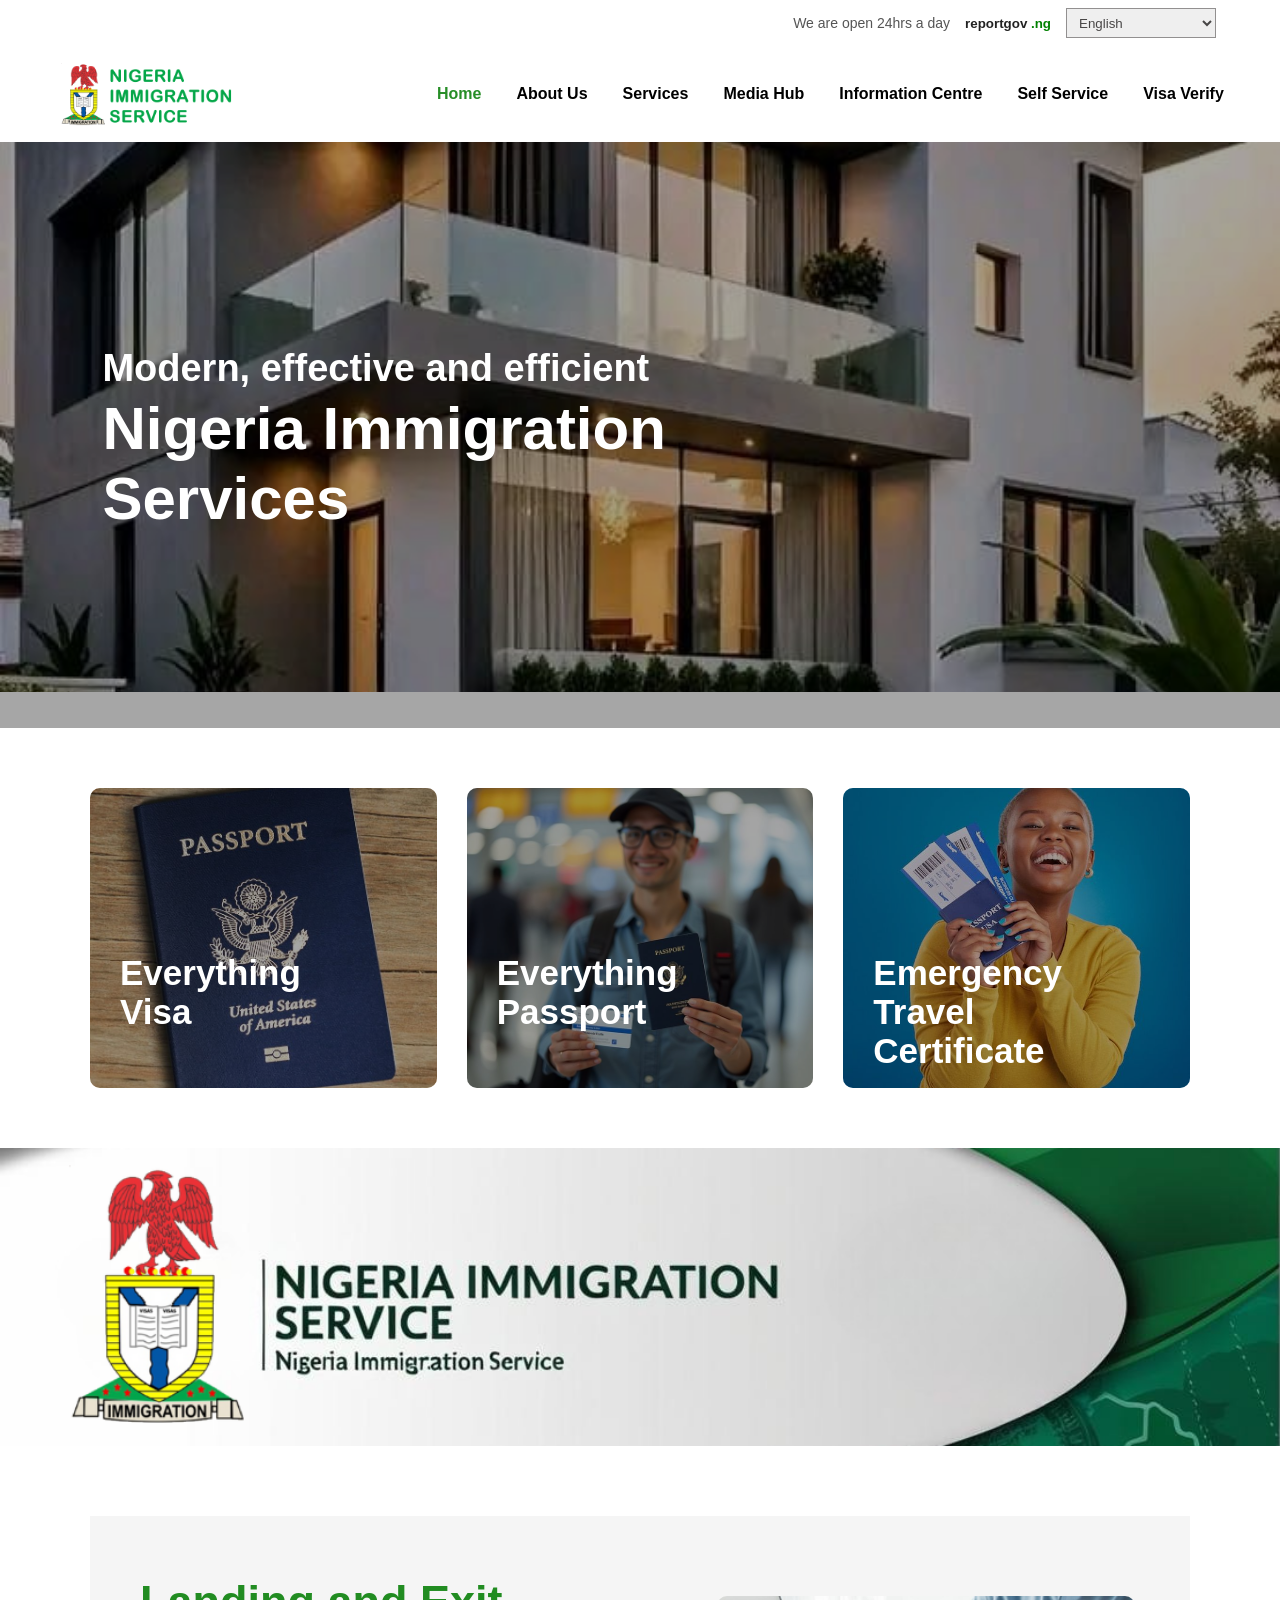
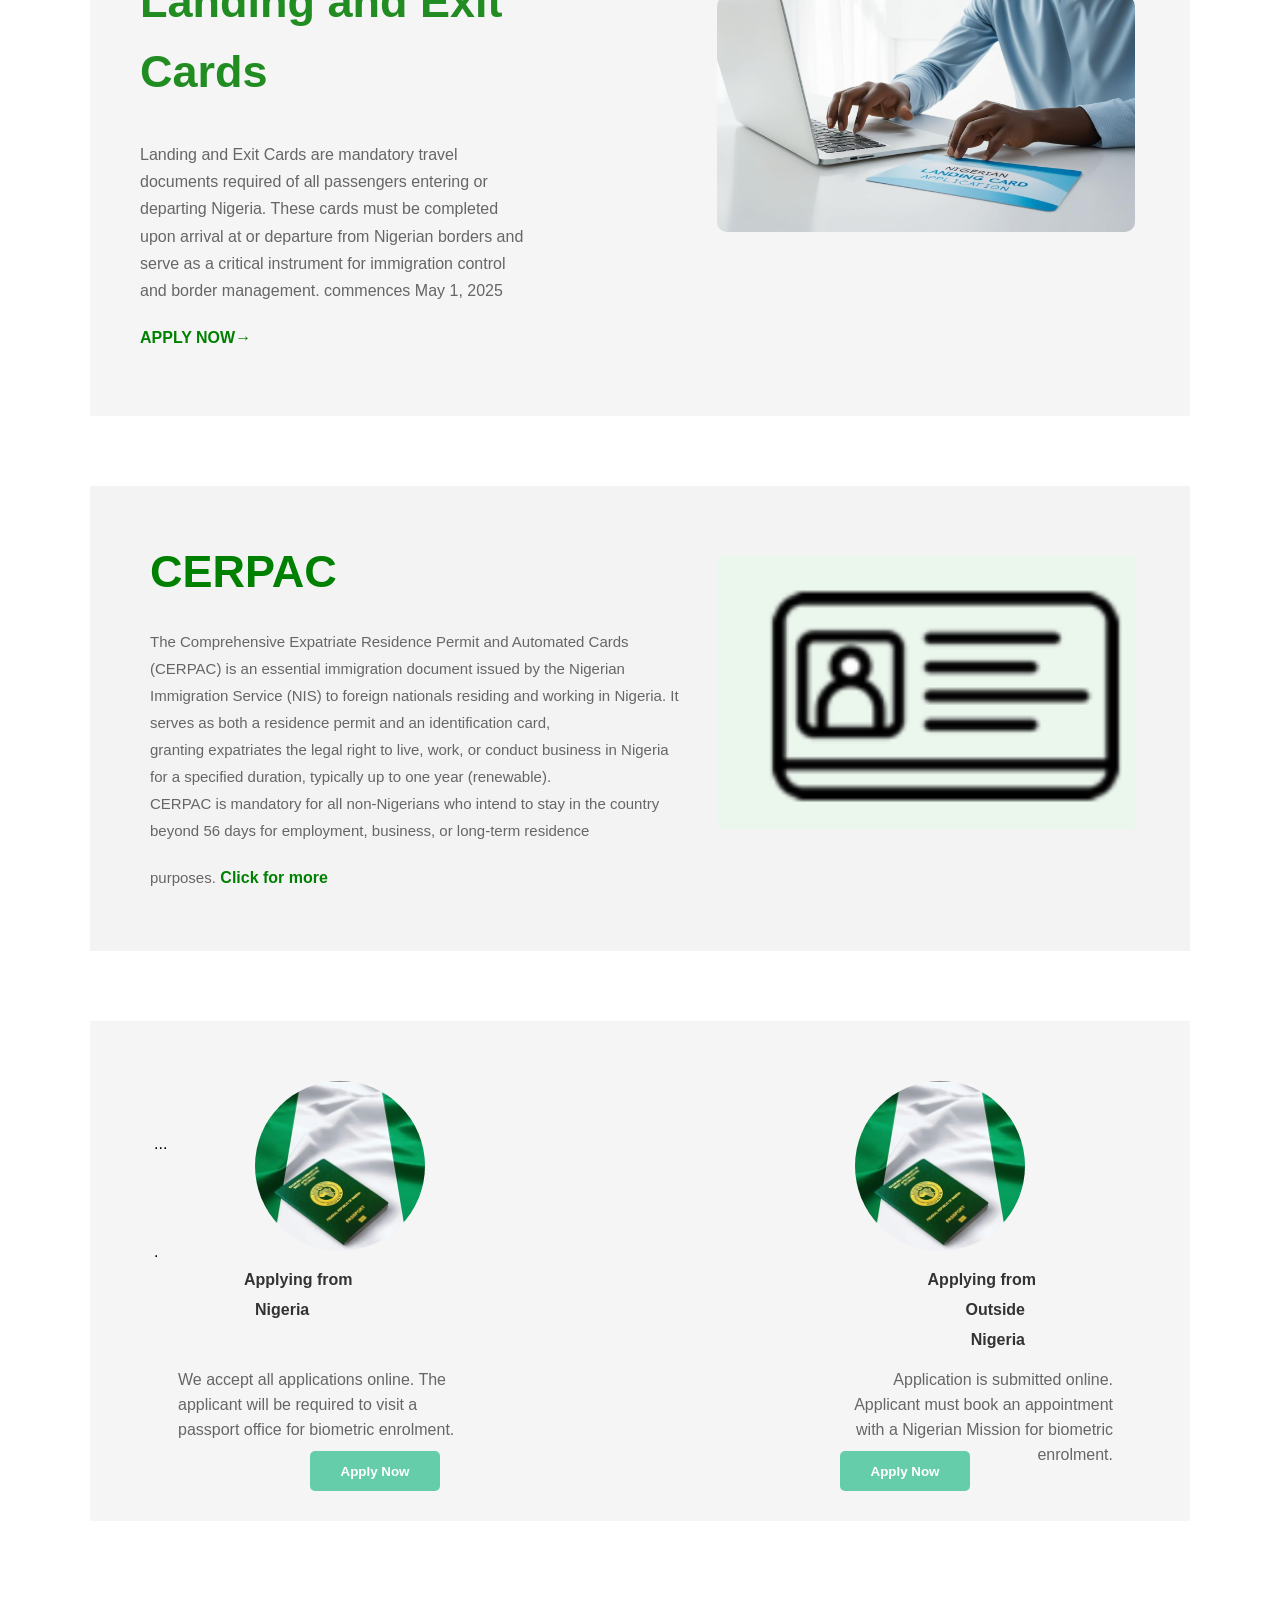
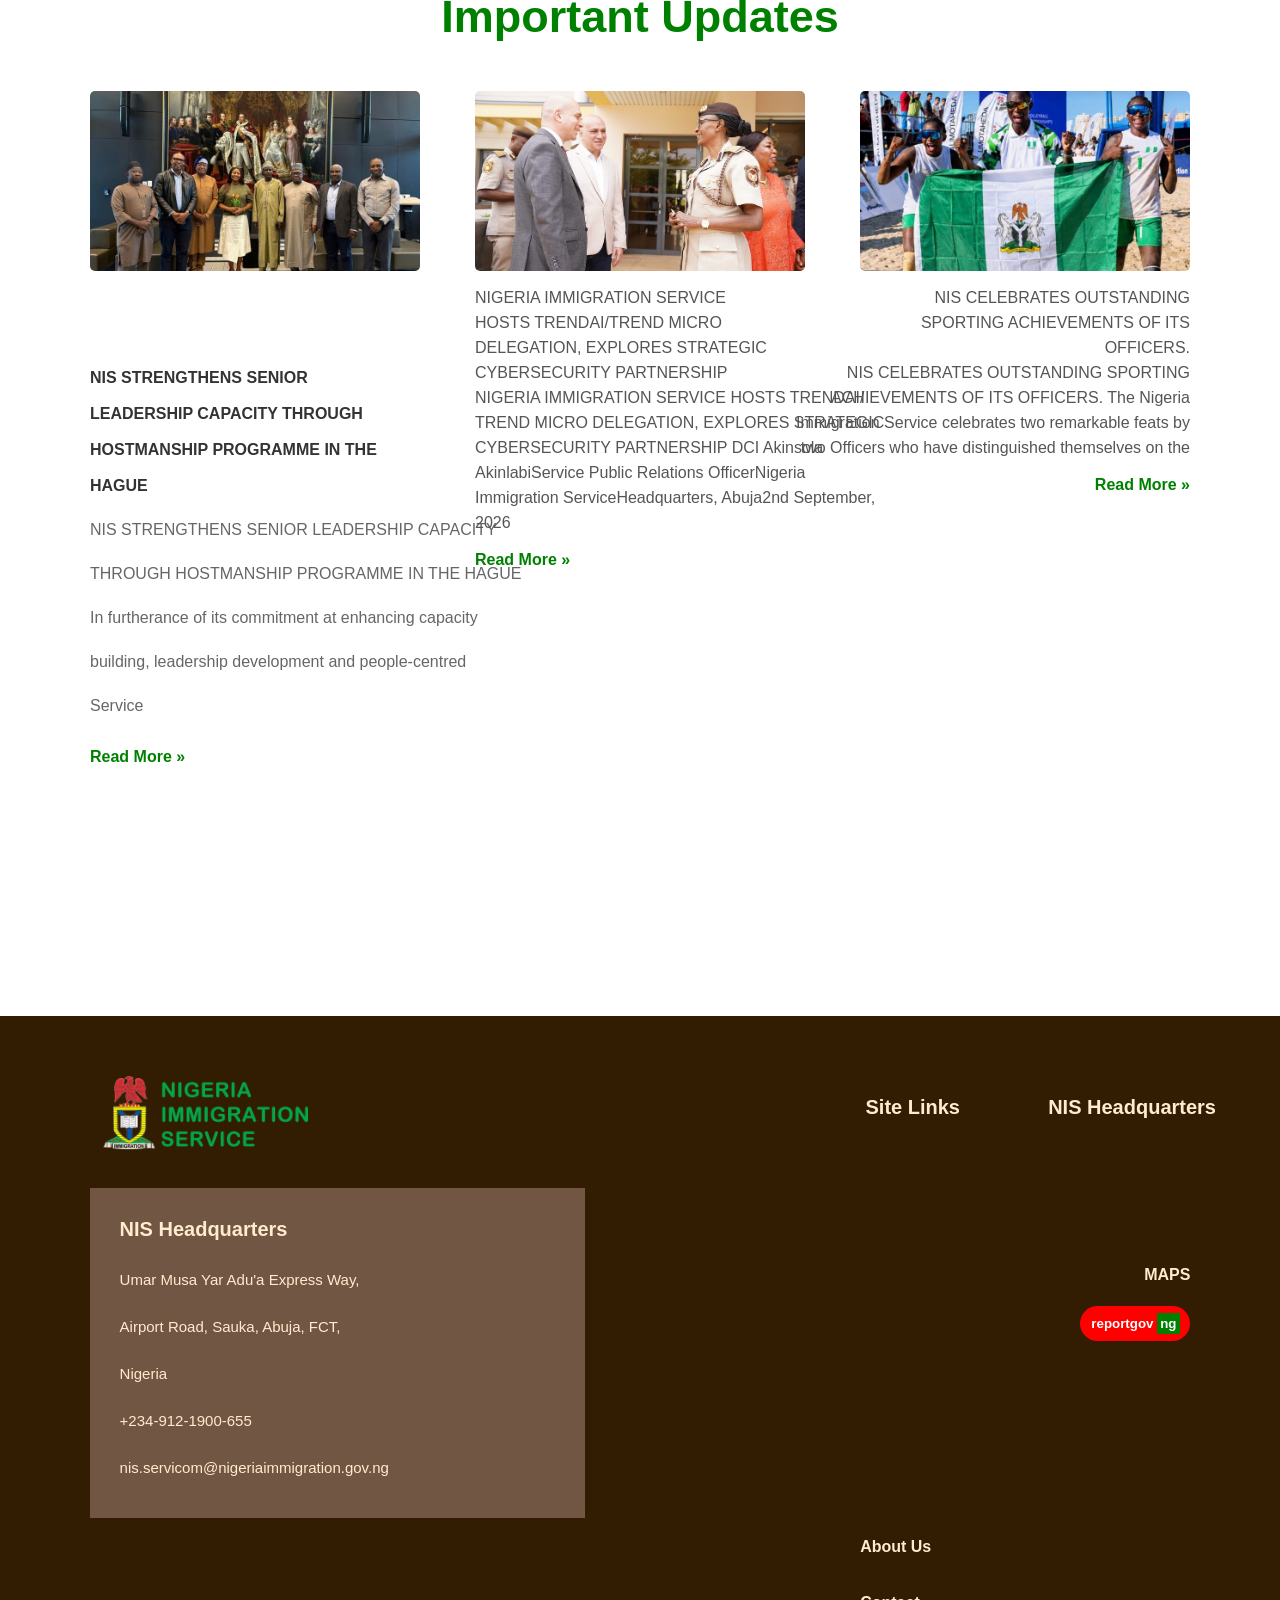
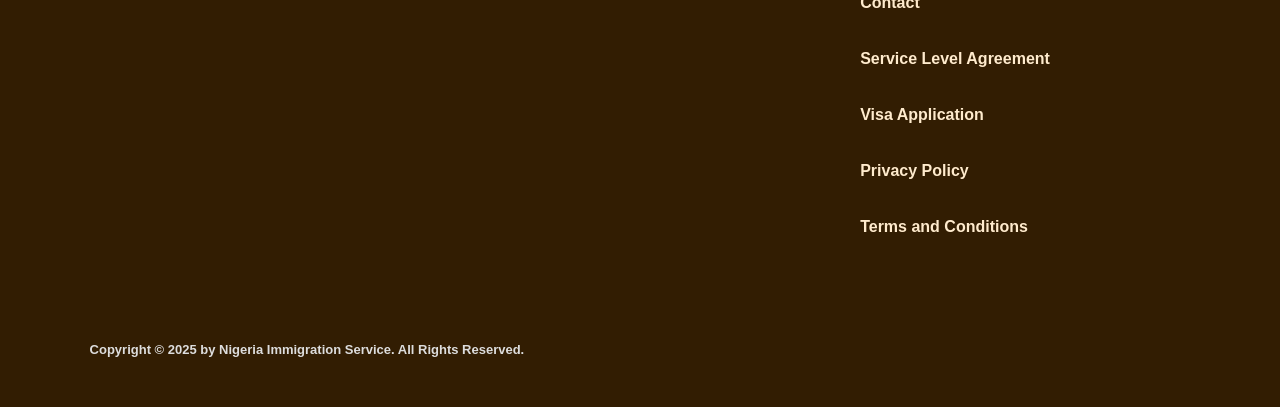
<file: index.html>
<!DOCTYPE html>
<html lang="en">
<head>
    <meta charset="UTF-8">
    <meta name="viewport" content="width=device-width, initial-scale=1.0">
    <title>Immigration center</title>
    <link rel="stylesheet" href="/css/immigration.css">
<link rel="icon" type="image/x-icon" href="/images/ima.ico.png">
</head>
<body>  
    <div>
        <div class="jo">
            <span class="jo1">We are open 24hrs a day</span>
            <button class="jo2">
                <span class="jo3">reportgov</span>
                <span class="jo4">.ng</span>
            </button>
               <select name="" id="jo5">
                <option value="">English</option> 
                <option value="">Arabic</option>
                <option value="">Chinese</option>
                <option value="">Dutch</option>
                <option value="">French</option>
                <option value="">Hausa</option>
                <option value="">Igbo</option>
                </select> 
         </div>
        <nav>
         <img class="ima1" src="/images/imm_.png" alt="">
         <div class="span">
         <a class="span1" href="#">Home</a>
         <div class="bar1"><a class="span2" href="#">About Us</a>
          <div class="li1">
        <li><a href="#">Our Core Mandate</a></li>
        <li><a href="#">Vision And Mission</a></li>
        <li><a href="#">NIS Structure</a></li>
        <li><a href="#">NIS History</a></li>
        <li><a href="#">Current and Past Leaders</a></li> 
        <li><a href="#">Service Level agreement</a></li>
        <li><a href="#">Immigration Act 2015</a></li>
        <li><a href="#">National Immigration policy 2015</a></li>
        </div>
        </div>
         
         <div class="bar2"><a class="span3" href="#">Services</a>
        <div class="li2">
        <li><a href="#">Passports</a></li>
        <li><a href="#">Nigeria Visas</a></li>
        <li><a href="#">Convention Travel Documents</a></li>
        <li><a href="#">ECOWAS National Biometric Idenity Card</a></li>
        <li><a  href="#">CERPAC</a></li> 
        <li><a href="#">e-CERPAC</a></li>
        <li><a href="#">Landing and Exit Card</a></li>
        <li><a  href="#">Citizenship and Business Card (C&B)</a></li>
        <li><a href="#">Temporary work Permit (TWP)</a></li>
        </div>
        </div>
         <div class="bar3"><a class="span4" href="#">Media Hub</a>
          <div class="li3">
        <li><a class="span27"href="#">Important Updates</a></li>
        <li><a class="span28" href="#">Press Release</a></li>
        <li><a class="span29"href="#">Events Gallery</a></li>
        </div>
        </div>
        <div class="bar4"><a class="span5" href="#">Information Centre</a>
        <div class="li4">
        <li><a class="span31" href="#">Regularize Your Visa</a></li>
        <li><a class="span32" href="FAQ.html">Frequently Asked Question (FQA)</a></li>
        <li><a class="span33" href="#">NIS Online Payment Refund Policy</a></li>
        </div>
        </div>
        <div class="bar5"><a class="span6" href="#">Self Service</a>
        <div class="li5">
        <li><a class="span35" href="#">Track Application</a></li>
        <li><a class="span36" href="#">Appointment Availability</a></li>
        <li><a class="span37" href="#">Apply for Regular Visa</a></li>
        <li><a class="span38" href="#">Apply for e-VISA</a></li>
        <li><a class="span39" href="#">Check eVISA Status</a></li> 
        <li><a href="#">Apply For Amnesty 2025</a></li>
        </div>
        </div>
        <div class="bar6"><a class="span7" href="#">Visa Verify</a>
          <div class="li6">
        <li><a href="e.verify.html">e-verify</a></li>
        </div>
        </div>

         </div>
      </nav>

      <header>
        <img class="spa" src="/images/download.jpg" alt="">
        <span class="spa11"></span>
        <span class="spa1">Modern, effective and efficient </span><br>
        <span class="spa2">Nigeria Immigration </span><br>
        <span class="spa3">Services </span>
      </header>

      <section>
        <div>
            <span class="sec"></span>
         <div class="mos">
            <div class="any">
            <img class="pa" src="/images/pass.jpg" alt="">
            <span class="paa"></span>
            <span class="pa1">Everything</span><br>
            <span class="pa2">Visa</span>
            </div>
            <div class="any">
            <img class="pa3" src="/images/pasee.jpg" alt="">
            <span class="paaa"></span>
            <span class="pa4">Everything</span><br>
            <span class="pa5">Passport</span>
            </div>
            <div class="any">
            <img class="pa6" src="/images/lady.jpg" alt="">
            <span class="paaa1"></span>
            <span class="pa7">Emergency</span><br>
            <span class="pa8">Travel</span><br>
            <span class="pa9">Certificate</span>
            </div>
            </div>
          </div>
      </section>

      <section>
        <div class="mir">
        <img class="im" src="/images/banner.png" alt="">
        <span class="st"></span>
        </div>
      </section>

      <section>
        <div class="mos1">
        <span class="yo">Landing and Exit</span><br>
        <span class="yo1">Cards</span><br>
        <div class="mul">
        <span class="yo2" >Landing and Exit Cards are mandatory travel</span><br>
        <span class="yo3" >documents required of all passengers entering or</span><br>
        <span class="yo4">departing Nigeria. These cards must be completed</span><br>
        <span class="yo5">upon arrival at or departure from Nigerian borders and</span><br>
        <span class="yo6">serve as a critical instrument for immigration control</span><br>
        <span class="yo7">and border management. commences May 1, 2025</span><br>
        <span class="yo9">APPLY NOW&rightarrow;</span><br>
        <img class="yo8" src="/images/landing-card.jpg" alt="">
        <span class="st1"></span>
        </div>
        </div>
      </section>

      <section class="mos2">
        <span class="ti">CERPAC</span>
        <img class="to" src="/images/pic.png" alt="">
        <div class="mul1">
        <span class="ti1">The Comprehensive Expatriate Residence Permit and Automated 
        Cards (CERPAC) is an essential immigration document issued by the Nigerian</span><br>
        <span class="ti2">Immigration Service (NIS) to foreign nationals residing and working 
        in Nigeria. It serves as both a residence permit and an identification card,</span><br>
        <span class="ti3">granting expatriates the legal right to live, work, or conduct business 
        in Nigeria for a specified duration, typically up to one year (renewable).</span><br>
        <span class="ti4">CERPAC is mandatory for all non-Nigerians who intend to stay in the 
        country beyond 56 days for employment, business, or long-term residence</span><br>
        <span class="ti5">purposes.</span>
        <span class="ti6">Click for more</span>
        </div>
        </div>
      </section>



      <section>
        <div class="mos3"> 
        <span class="ho111"></span>
        <img class="ho" src="/images/passport2.png" alt="">
        <img class="ho1" src="/images/passport2.png" alt=""><br>
        <span class="ho2">Applying from</span><br>
        <span class="ho3">Nigeria</span><br>
        <span class="ho4">...</span>
        <span class="ho5">Applying from</span><br>
        <span class="ho55">Outside</span><br>
        <span class="ho6">Nigeria</span><br>
        <span class="ho7">We accept all applications online. The</span><br>
        <span class="ho8">applicant will be required to visit a</span><br>
        <span class="ho9">passport office for biometric enrolment.</span><br>
        <span class="ho10">.</span><br>
        <span class="ho12">Application is submitted online.</span><br>
        <span class="ho13">Applicant must book an appointment</span><br>
        <span class="ho14">with a Nigerian Mission for biometric</span><br>
        <span class="ho15">enrolment.</span>
        <button class="ho11">Apply Now</button>
        <button class="ho16">Apply Now</button>
        </div>
      </section>

      <section class="mos4">
        <span class="bo">Important Updates</span><br>
        <img class="bo1" src="/images/pol.jpeg" alt="">
        <img class="zo" src="/images/pol1.jpeg" alt=""><br>
        <img class="ko" src="/images/pol2.jpeg" alt="">
        <span class="bo2">NIS STRENGTHENS SENIOR</span><br>
        <span class="bo3">LEADERSHIP CAPACITY THROUGH</span><br>
        <span class="bo4">HOSTMANSHIP PROGRAMME IN THE</span><br>
        <span class="bo5">HAGUE</span><br>
        <span class="bo6">NIS STRENGTHENS SENIOR LEADERSHIP CAPACITY</span><br>
        <span class="bo7">THROUGH HOSTMANSHIP PROGRAMME IN THE HAGUE</span><br>
        <span class="bo8">In furtherance of its commitment at enhancing capacity</span><br>
        <span class="bo9">building, leadership development and people-centred</span><br>
        <span class="bo10">Service</span><br>
        <a class="bo11" href="#">Read More »  </a>

        
  
        <span class="zo1">NIGERIA IMMIGRATION SERVICE</span><br>
        <span class="ko1">NIS CELEBRATES OUTSTANDING</span>
        <span class="zo2">HOSTS TRENDAI/TREND MICRO</span><br>
        <span class="ko2">SPORTING ACHIEVEMENTS OF ITS</span>
        <span class="zo3">DELEGATION, EXPLORES STRATEGIC</span><br>
        <span class="ko3">OFFICERS.</span>
        <span class="ko33">NIS CELEBRATES OUTSTANDING SPORTING</span>
        <span class="zo4">CYBERSECURITY PARTNERSHIP</span><br>
        <span class="ko5">ACHIEVEMENTS OF ITS OFFICERS. The Nigeria</span>
        <span class="zo5">NIGERIA IMMIGRATION SERVICE HOSTS TRENDAI/</span><br>
        <span class="ko6">Immigration Service celebrates two remarkable feats by</span>
        <span class="zo6">TREND MICRO DELEGATION, EXPLORES STRATEGIC</span><br>
        <span class="ko7">two Officers who have distinguished themselves on the</span>
        <span class="zo7">CYBERSECURITY PARTNERSHIP DCI Akinsola</span><br>
        <span class="zo8">AkinlabiService Public Relations OfficerNigeria</span><br>
        <span class="zo9">Immigration ServiceHeadquarters, Abuja2nd September,</span><br>
        <span class="zo10">2026</span><br>
        <a class="ko8" href="#">Read More »</a>
        <a class="zo11" href="#">Read More »</a> 
      </section>
        
      <footer>
        <span class="qo"></span>
        <img class="qo1" src="/images/imm_.png" alt="">
        <div class="qo2">
        <span class="qo3">NIS Headquarters</span><br>
        <span class="qo4">Umar Musa Yar Adu'a Express Way,</span><br>
        <span class="qo5">Airport Road, Sauka, Abuja, FCT,</span><br>
        <span class="qo6">Nigeria</span><br>
        <span class="qo7">+234-912-1900-655</span><br>
        <span class="qo8">nis.servicom@nigeriaimmigration.gov.ng</span>
        </div>
        <span class="qo9">Site Links</span><b>
        <span class="qo10">About Us</span><br>
        <span class="qo11">Contact</span><br>
        <span class="qo12">Service Level Agreement</span><br>
        <span class="qo13">Visa Application</span><br>
        <span class="qo14">Privacy Policy</span><br>
        <span class="qo15">Terms and Conditions</span><br>
        <span class="qo16">NIS Headquarters</span><br>
        <span class="bri"></span>
        <span class="brii">MAPS</span>
        <button class="qo22">
        <span class="qo23">reportgov</span>
        <span class="qo24">ng</span>
        </button>
    
        <span class="qo17">Copyright © 2025 by Nigeria Immigration Service.
        All Rights Reserved.</span>
      </footer>

    </div>

    
  </body>
</html>
</file>
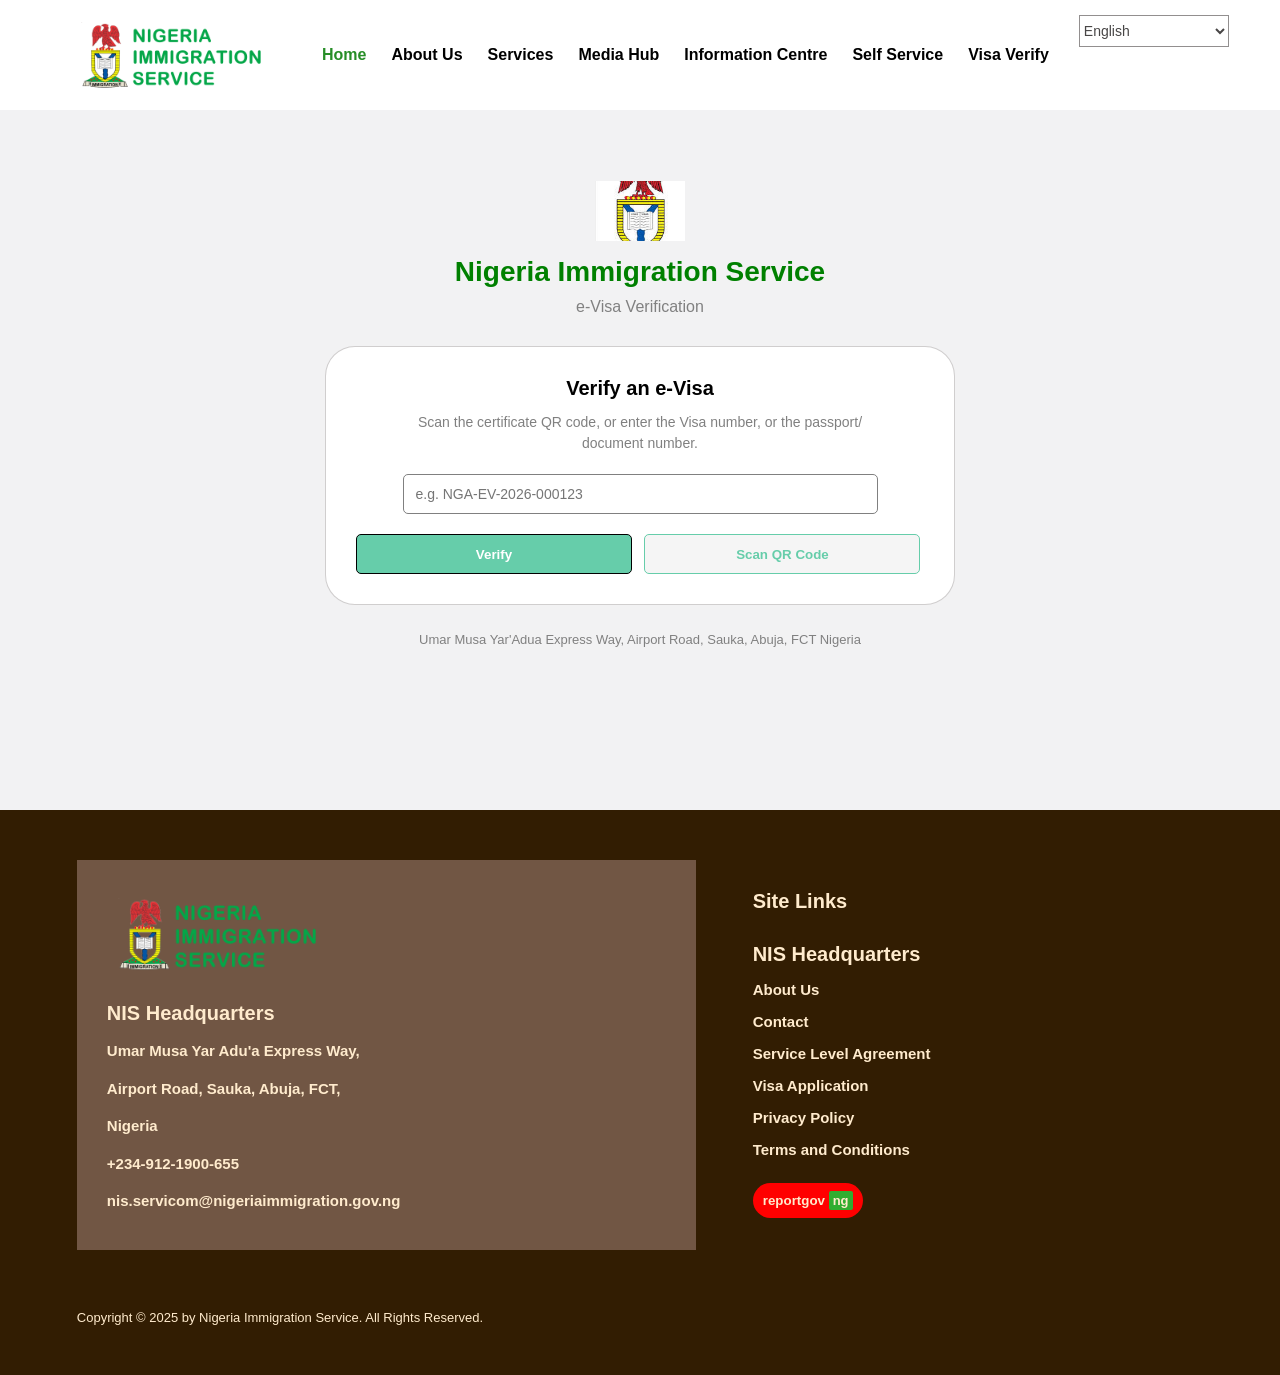
<file: e.verify.html>
<!DOCTYPE html>
<html lang="en">
<head>
    <meta charset="UTF-8">
    <meta name="viewport" content="width=device-width, initial-scale=1.0">
    <title>Immigration center</title>
    <link rel="stylesheet" href="/css/e.verify.css">
    <link rel="icon" type="image/x-icon" href="/images/ima.ico.png">
</head>
<body>
    <div>
        <select name="" id="jo5">
        <option value="">English</option> 
        <option value="">Arabic</option>
        <option value="">Chinese</option>
        <option value="">Dutch</option>
        <option value="">French</option>
        <option value="">Hausa</option>
        <option value="">Igbo</option>
        </select> 
    </div>

    <nav>
         <img class="ima1" src="/images/imm_.png" alt="">
         <div class="span">
         <a class="span1" href="index.html">Home</a>
         <div class="bar1"><a class="span2" href="#">About Us</a>
          <div class="li1">
        <li><a href="#">Our Core Mandate</a></li>
        <li><a href="#">Vision And Mission</a></li>
        <li><a href="#">NIS Structure</a></li>
        <li><a href="#">NIS History</a></li>
        <li><a href="#">Current and Past Leaders</a></li> 
        <li><a href="#">Service Level agreement</a></li>
        <li><a href="#">Immigration Act 2015</a></li>
        <li><a href="#">National Immigration policy 2015</a></li>
        </div>
        </div>
         
         <div class="bar2"><a class="span3" href="#">Services</a>
        <div class="li2">
        <li><a href="#">Passports</a></li>
        <li><a href="#">Nigeria Visas</a></li>
        <li><a href="#">Convention Travel Documents</a></li>
        <li><a href="#">ECOWAS National Biometric Idenity Card</a></li>
        <li><a  href="#">CERPAC</a></li> 
        <li><a href="#">e-CERPAC</a></li>
        <li><a href="#">Landing and Exit Card</a></li>
        <li><a  href="#">Citizenship and Business Card (C&B)</a></li>
        <li><a href="#">Temporary work Permit (TWP)</a></li>
        </div>
        </div>
         <div class="bar3"><a class="span4" href="#">Media Hub</a>
          <div class="li3">
        <li><a class="span27"href="#">Important Updates</a></li>
        <li><a class="span28" href="#">Press Release</a></li>
        <li><a class="span29"href="#">Events Gallery</a></li>
        </div>
        </div>
        <div class="bar4"><a class="span5" href="#">Information Centre</a>
        <div class="li4">
        <li><a class="span31" href="#">Regularize Your Visa</a></li>
        <li><a class="span32" href="FAQ.html">Frequently Asked Question (FQA)</a></li>
        <li><a class="span33" href="#">NIS Online Payment Refund Policy</a></li>
        </div>
        </div>
        <div class="bar5"><a class="span6" href="#">Self Service</a>
        <div class="li5">
        <li><a class="span35" href="#">Track Application</a></li>
        <li><a class="span36" href="#">Appointment Availability</a></li>
        <li><a class="span37" href="#">Apply for Regular Visa</a></li>
        <li><a class="span38" href="#">Apply for e-VISA</a></li>
        <li><a class="span39" href="#">Check eVISA Status</a></li> 
        <li><a href="#">Apply For Amnesty 2025</a></li>
        </div>
        </div>
        <div class="bar6"><a class="span7" href="#">Visa Verify</a>
          <div class="li6">
        <li><a href="e.verify.html">e-verify</a></li>
        </div>
        </div>

         </div>
      </nav>

    <main>
    <div>
        <p class="ver0"></p>
    <div>
        <img class="tooo" src="/images/download (3).jpg" alt="">
        <h3 class="ver">Nigeria Immigration Service</h3>
        <span class="ver22">e-Visa Verification</span>
    </div>
    <div class="box">
    <p class="ver2">Verify an e-Visa</p>
    <p class="ver3">Scan the certificate QR code, or enter the Visa number, or the passport/ document number.</p>
    <div><input class="ver5" type="text" placeholder="e.g. NGA-EV-2026-000123"></div>
    <button class="ver6">Verify</button>
    <button class="ver7">Scan QR Code</button>
    </div>
    <span class="ver8">Umar Musa Yar'Adua Express Way, Airport Road, 
    Sauka, Abuja, FCT Nigeria</span>
    </main>


   <footer class="qo">
    <div class="fil">
        <div class="qo2">
        <img class="qo1" src="/images/imm_.png" alt=""><br>
        <span class="qo3">NIS Headquarters</span><br>
        <p class="qo4">Umar Musa Yar Adu'a Express Way,</p>
        <p class="qo5">Airport Road, Sauka, Abuja, FCT,</p>
        <p class="qo6">Nigeria</p>
        <p class="qo7">+234-912-1900-655</p>
        <p class="qo8">nis.servicom@nigeriaimmigration.gov.ng</p>
        </div>
        <div class="yooo">
        <span class="qo9">Site Links</span>
        <p class="qo16">NIS Headquarters</p>
        <p class="qo10">About Us</p>
        <p class="qo11">Contact</p>
        <p class="qo12">Service Level Agreement</p>
        <p class="qo13">Visa Application</p>
        <p class="qo14">Privacy Policy</p>
        <p class="qo15">Terms and Conditions</p>
        <p class="bri"></p>
        <button class="qo22">
        <span class="qo23">reportgov</span>
        <span class="qo24">ng</span>
        </button>
        </div>
        <p class="qo17">Copyright © 2025 by Nigeria Immigration Service.
        All Rights Reserved.</p>
        </footer>

</body>
</html>
</file>
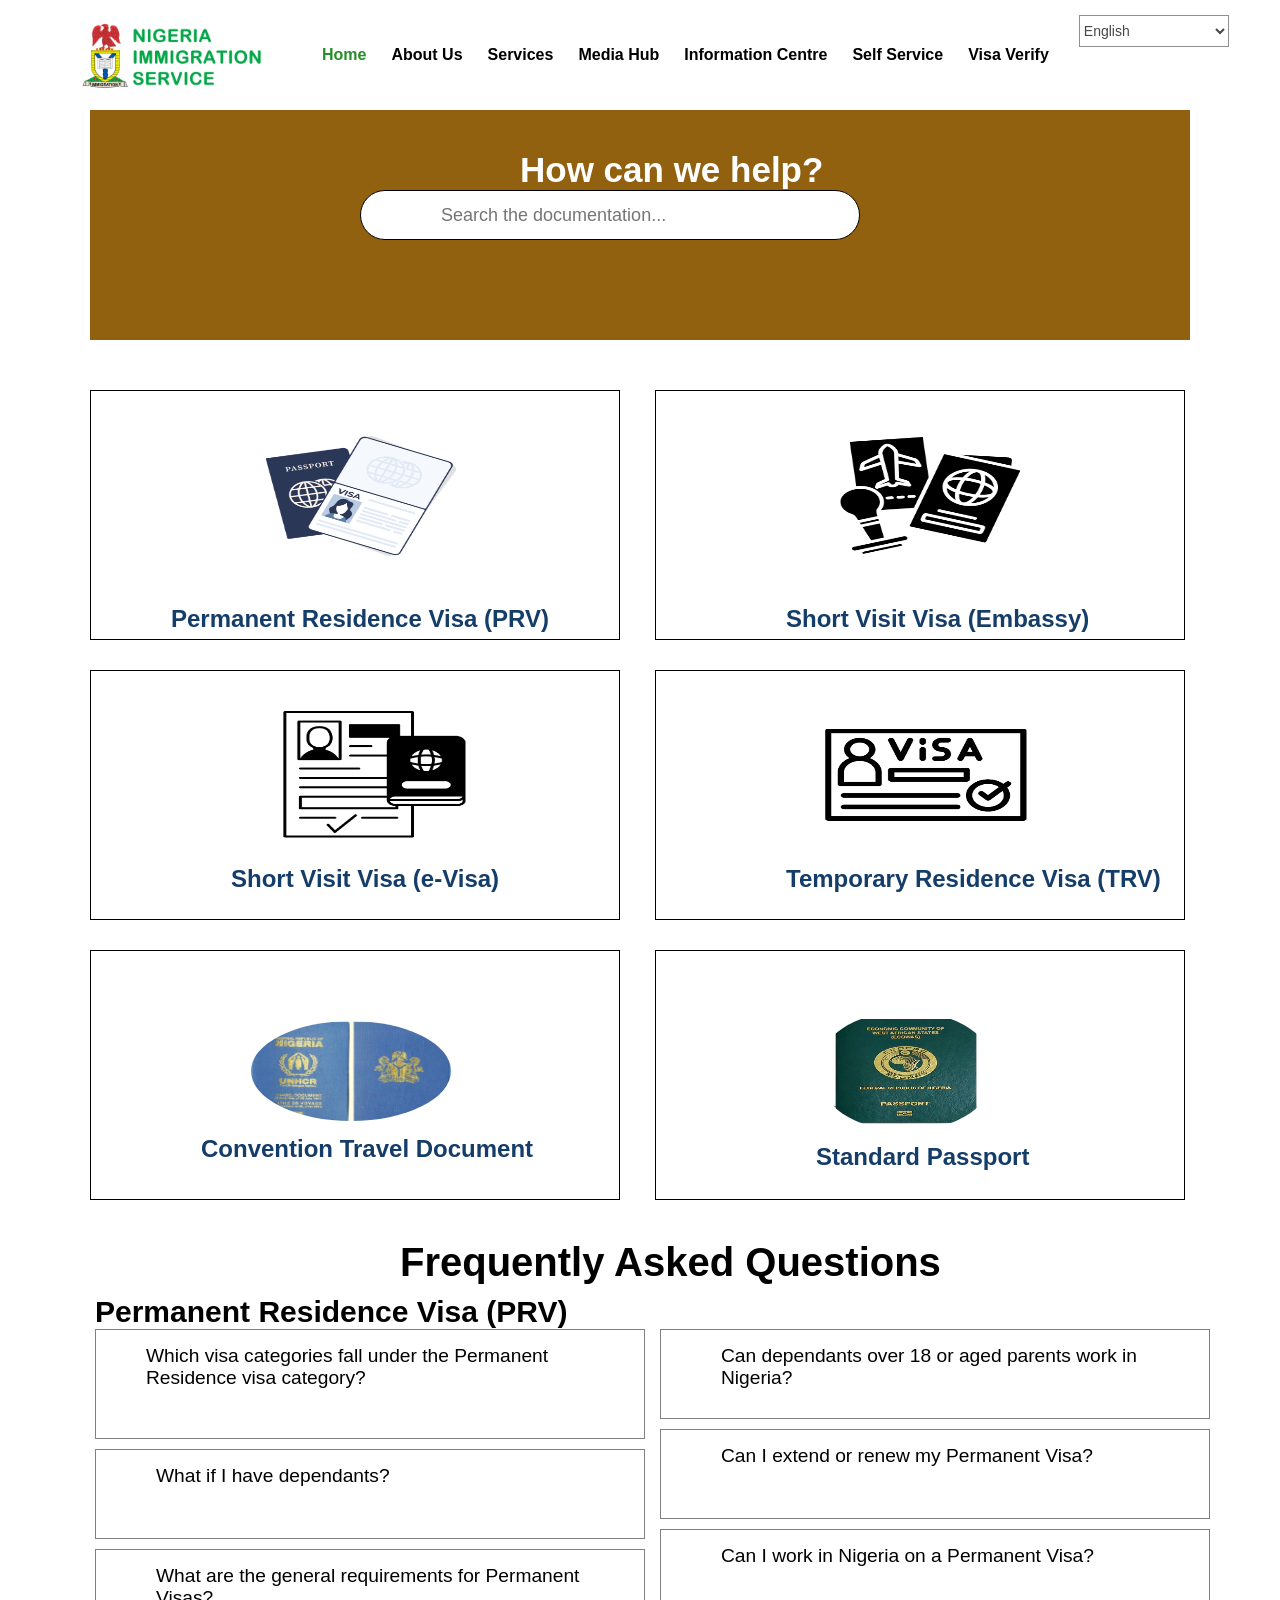
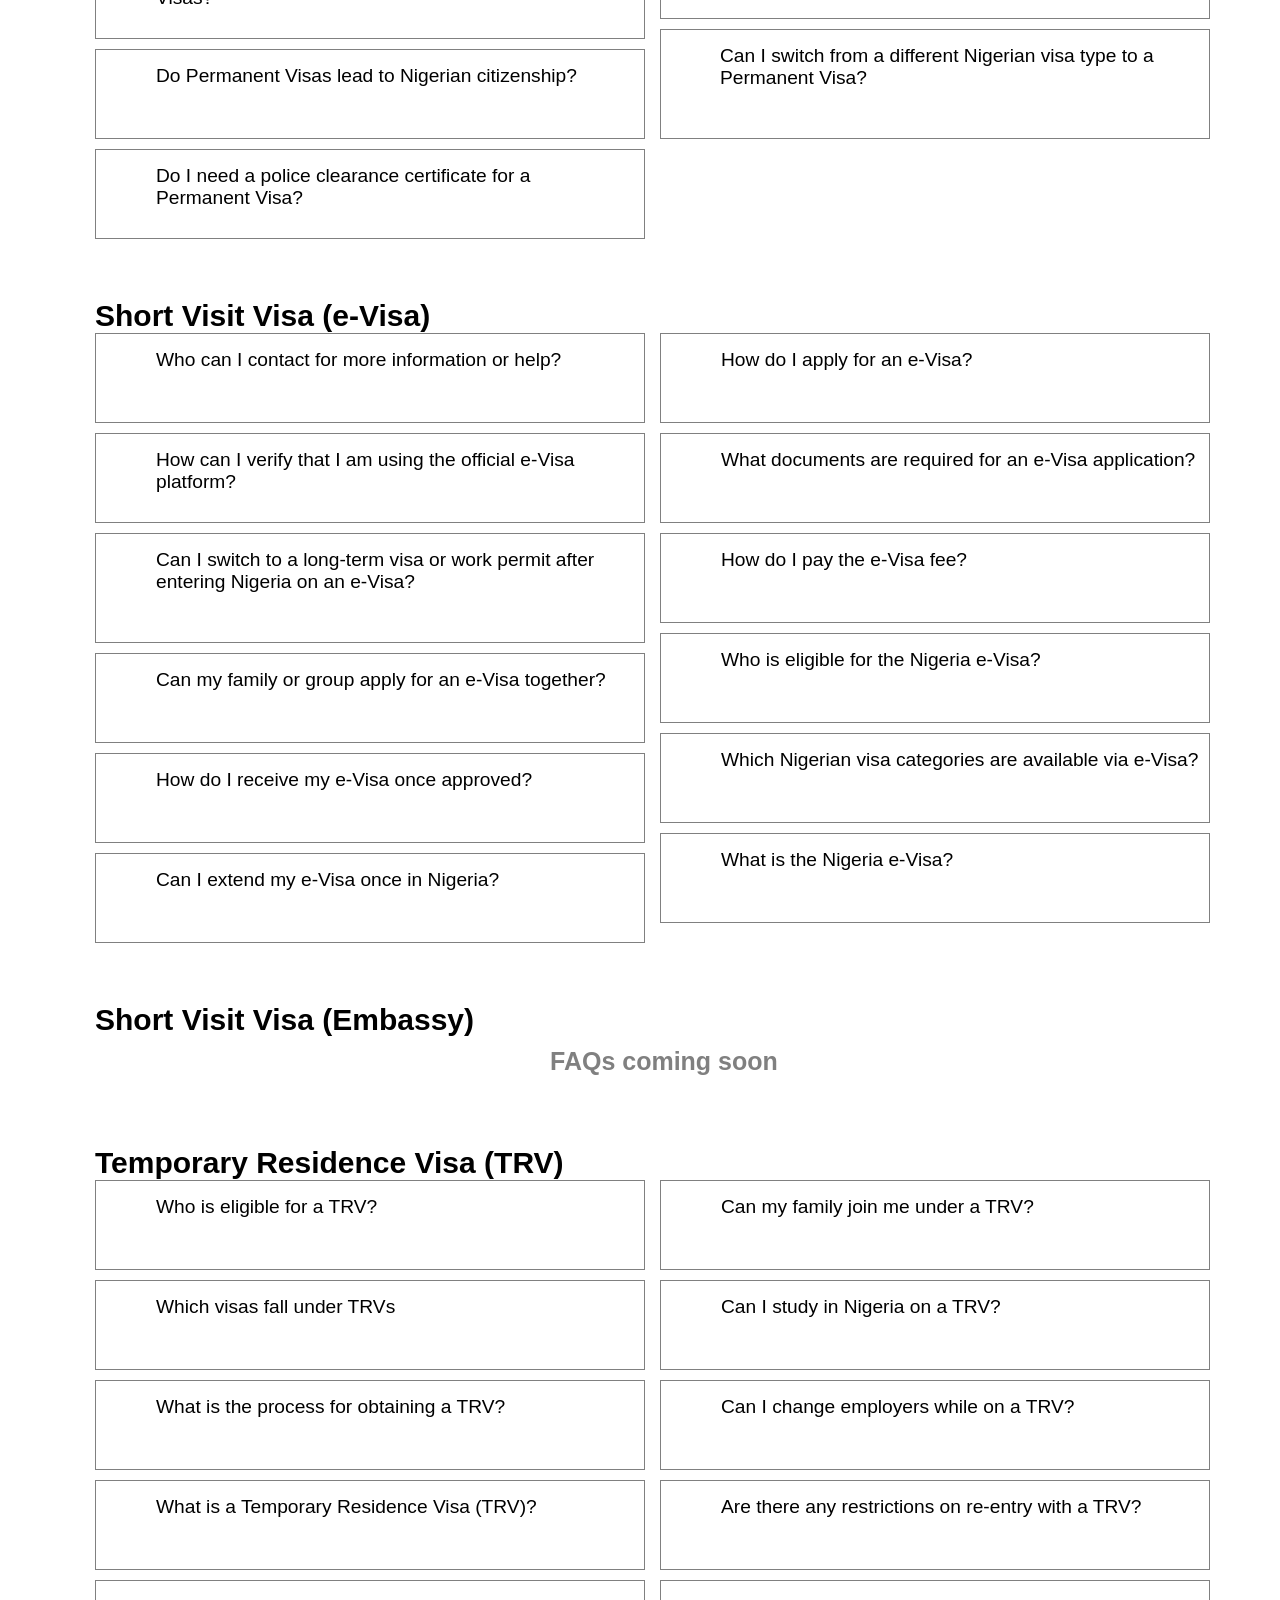
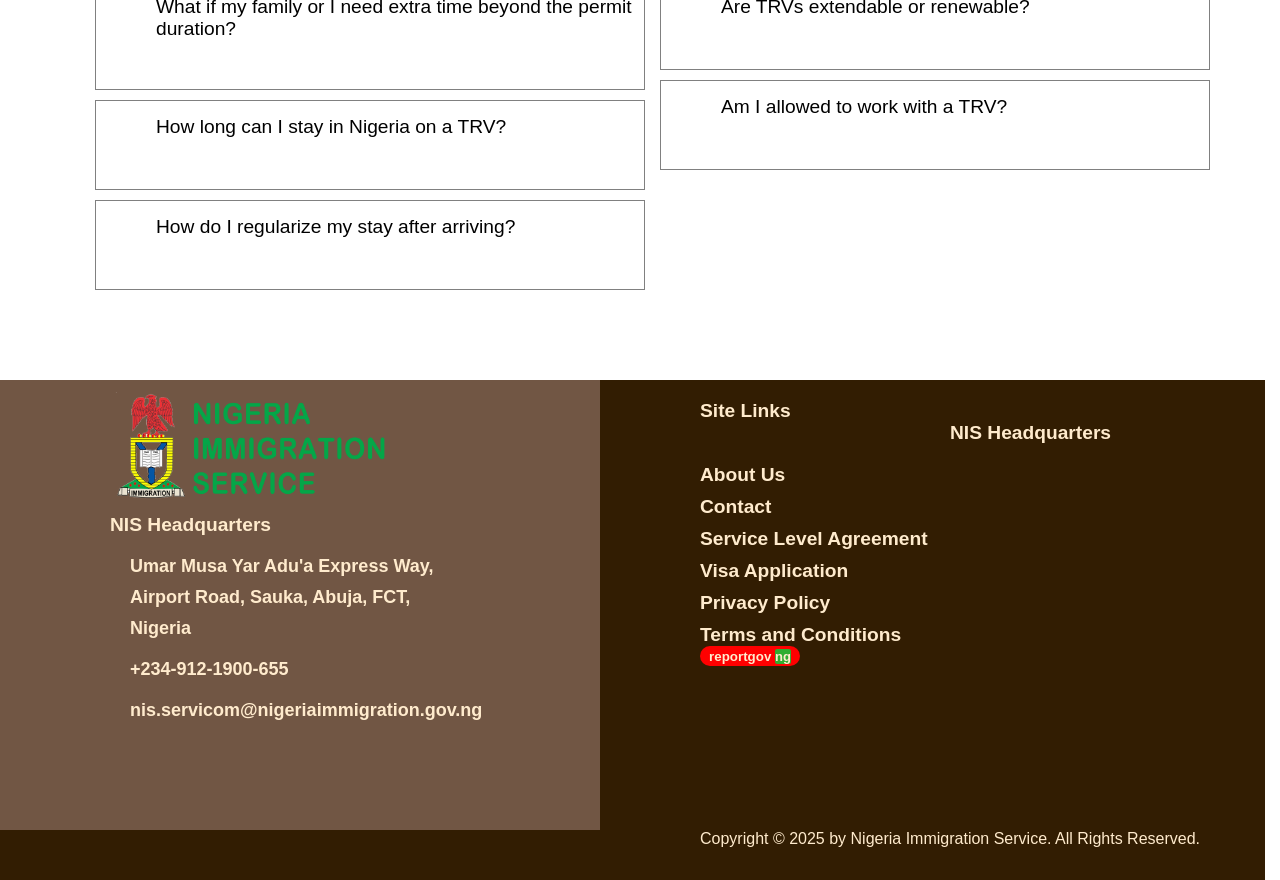
<file: FAQ.html>
<!DOCTYPE html>
<html lang="en">
<head>
    <meta charset="UTF-8">
    <meta name="viewport" content="width=device-width, initial-scale=1.0">
    <title>Immigration info-center</title>
    <link rel="stylesheet" href="/css/FAQ.css">
    <link rel="icon" type="image/x-icon" href="/images/ima.ico.png">
</head>
<body>
  <select name="" id="jo5">
                <option value="">English</option> 
                <option value="">Arabic</option>
                <option value="">Chinese</option>
                <option value="">Dutch</option>
                <option value="">French</option>
                <option value="">Hausa</option>
                <option value="">Igbo</option>
                </select> 
    <nav>
         <img class="ima1" src="/images/imm_.png" alt="">
         <div class="span">
         <a class="span1" href="index.html">Home</a>
         <div class="bar1"><a class="span2" href="#">About Us</a>
          <div class="li1">
        <li><a href="#">Our Core Mandate</a></li>
        <li><a href="#">Vision And Mission</a></li>
        <li><a href="#">NIS Structure</a></li>
        <li><a href="#">NIS History</a></li>
        <li><a href="#">Current and Past Leaders</a></li> 
        <li><a href="#">Service Level agreement</a></li>
        <li><a href="#">Immigration Act 2015</a></li>
        <li><a href="#">National Immigration policy 2015</a></li>
        </div>
        </div>
         
         <div class="bar2"><a class="span3" href="#">Services</a>
        <div class="li2">
        <li><a href="#">Passports</a></li>
        <li><a href="#">Nigeria Visas</a></li>
        <li><a href="#">Convention Travel Documents</a></li>
        <li><a href="#">ECOWAS National Biometric Idenity Card</a></li>
        <li><a  href="#">CERPAC</a></li> 
        <li><a href="#">e-CERPAC</a></li>
        <li><a href="#">Landing and Exit Card</a></li>
        <li><a  href="#">Citizenship and Business Card (C&B)</a></li>
        <li><a href="#">Temporary work Permit (TWP)</a></li>
        </div>
        </div>
         <div class="bar3"><a class="span4" href="#">Media Hub</a>
          <div class="li3">
        <li><a class="span27"href="#">Important Updates</a></li>
        <li><a class="span28" href="#">Press Release</a></li>
        <li><a class="span29"href="#">Events Gallery</a></li>
        </div>
        </div>
        <div class="bar4"><a class="span5" href="#">Information Centre</a>
        <div class="li4">
        <li><a class="span31" href="#">Regularize Your Visa</a></li>
        <li><a class="span32" href="FAQ.html">Frequently Asked Question (FQA)</a></li>
        <li><a class="span33" href="#">NIS Online Payment Refund Policy</a></li>
        </div>
        </div>
        <div class="bar5"><a class="span6" href="#">Self Service</a>
        <div class="li5">
        <li><a class="span35" href="#">Track Application</a></li>
        <li><a class="span36" href="#">Appointment Availability</a></li>
        <li><a class="span37" href="#">Apply for Regular Visa</a></li>
        <li><a class="span38" href="#">Apply for e-VISA</a></li>
        <li><a class="span39" href="#">Check eVISA Status</a></li> 
        <li><a href="#">Apply For Amnesty 2025</a></li>
        </div>
        </div>
        <div class="bar6"><a class="span7" href="#">Visa Verify</a>
          <div class="li6">
        <li><a href="e.verify.html">e-verify</a></li>
        </div>
      </div>
         </div>
      </nav>

      <main>
      <div class="head">
        <p class="head1">How can we help?</p>
        <input class="head2" type="text" placeholder="Search the documentation...">
      </div>
      </main>

      <section>
        <div class="shaper">
        <div class="shape">
          <img class="pic" src="/images/1.png" alt="">
          <p class="box">Permanent Residence Visa (PRV)</p>
        </div>
        <div class="shape1">
          <img class="pic1" src="/images/6-1.png" alt="">
          <p class="box1">Short Visit Visa (Embassy)</p>
        </div>
        <div class="shape2">
          <img class="pic2" src="/images/10-1.png" alt="">
          <p class="box2">Short Visit Visa (e-Visa)</p>
        </div>
        <div class="shape3">
          <img class="pic3" src="/images/9-1.png" alt="">
          <p class="box3">Temporary Residence Visa (TRV)</p>
        </div>
        <div class="shape4">
          <img class="pic4" src="/images/travel-cert.jpg" alt="">
          <p class="box4">Convention Travel Document</p>
        </div>
        <div class="shape5">
          <img class="pic5" src="/images/Nigeria-international-passport-1.jpg" alt="">
          <p class="box5">Standard Passport</p>
        </div>
        </div>
      </section>
    
      <section>
        <h1 class="fre">Frequently Asked Questions</h1>
        <p class="fre1">Permanent Residence Visa (PRV)</p>
        <div class="bim">
        <p class="fre2">Which visa categories fall under the Permanent Residence visa category?</p>
        </div>
        <div class="bim1">
        <p class="fre3">Can dependants over 18 or aged parents work in Nigeria?</p>
        </div>
        <div class="bim2">
        <p class="fre4">What if I have dependants?</p>
        </div>
        <div class="bim3">
        <p class="fre5">Can I extend or renew my Permanent Visa?</p>
        </div>
        <div class="bim4">
        <p class="fre6">What are the general requirements for Permanent Visas?</p>
        </div>
        <div class="bim5">
        <p class="fre7">Can I work in Nigeria on a Permanent Visa?</p>
        </div>
        <div class="bim6">
        <p class="fre8">Do Permanent Visas lead to Nigerian citizenship?</p>
        </div>
        <div class="bim7">
        <p class="fre9">Can I switch from a different Nigerian visa type to a Permanent Visa?</p>
        </div>
        <div class="bim8">
        <p class="fre10">Do I need a police clearance certificate for a Permanent Visa?</p>
        </div>
      </section>

      <section>
        <div class="boxer">
        <p class="bot">Short Visit Visa (e-Visa)</p>
        <div class="short">
          <p class="bot1">Who can I contact for more information or help?</p>
        </div>
        <div class="short1">
          <p class="bot2">How do I apply for an e-Visa?</p>
        </div>
        <div class="short2">
          <p class="bot3">How can I verify that I am using the official e-Visa platform?</p>
        </div>
        <div class="short3">
          <p class="bot4">What documents are required for an e-Visa application?</p>
        </div>
        <div class="short4">
          <p class="bot5">Can I switch to a long-term visa or work permit after entering Nigeria on an e-Visa?</p>
        </div>
        <div class="short5">
          <p class="bot6">How do I pay the e-Visa fee?</p>
        </div>
        <div class="short6">
          <p class="bot7">Can my family or group apply for an e-Visa together?</p>
        </div>
        <div class="short7">
          <p class="bot8">Who is eligible for the Nigeria e-Visa?</p>
        </div>
        <div class="short8">
          <p class="bot9">How do I receive my e-Visa once approved?</p>
        </div>
        <div class="short9">
          <p class="bot10">Which Nigerian visa categories are available via e-Visa?</p>
        </div>
        <div class="short10">
          <p class="bot11">Can I extend my e-Visa once in Nigeria?</p>
        </div>
        <div class="short11">
          <p class="bot12">What is the Nigeria e-Visa?</p>
        </div>
      </div>
      </section>

      <section>
        <p class="visit">Short Visit Visa (Embassy)</p>
        <p class="visit1">FAQs coming soon</p>
      </section>

      <section>
        <p class="resi">Temporary Residence Visa (TRV)</p>
        <div class="tem">
          <p class="resi1">Who is eligible for a TRV?</p>
        </div>
        <div class="tem1">
          <p class="resi2">Can my family join me under a TRV?</p>
        </div>
        <div class="tem2">
          <p class="resi3">Which visas fall under TRVs</p>
        </div>
        <div class="tem3">
          <p class="resi4">Can I study in Nigeria on a TRV?</p>
        </div>
        <div class="tem4">
          <p class="resi5">What is the process for obtaining a TRV?</p>
        </div>
        <div class="tem5">
          <p class="resi6">Can I change employers while on a TRV?</p>
        </div>
        <div class="tem6">
          <p class="resi7">What is a Temporary Residence Visa (TRV)?</p>
        </div>
        <div class="tem7">
          <p class="resi8">Are there any restrictions on re-entry with a TRV?</p>
        </div>
        <div class="tem8">
          <p class="resi9">What if my family or I need extra time beyond the permit duration?</p>
        </div>
        <div class="tem9">
          <p class="resi10">Are TRVs extendable or renewable?</p>
        </div>
        <div class="tem10">
          <p class="resi11">How long can I stay in Nigeria on a TRV?</p>
        </div>
        <div class="tem11">
          <p class="resi12">Am I allowed to work with a TRV?</p>
        </div>
        <div class="tem12">
          <p class="resi13">How do I regularize my stay after arriving?</p>
        </div>
      </section>

      <footer class="qo">
        <div class="fil">
        <div class="qo2">
        <img class="qo1" src="/images/imm_.png" alt=""><br>
        <span class="qo3">NIS Headquarters</span><br>
        <p class="qo4">Umar Musa Yar Adu'a Express Way,</p>
        <p class="qo5">Airport Road, Sauka, Abuja, FCT,</p>
        <p class="qo6">Nigeria</p>
        <p class="qo7">+234-912-1900-655</p>
        <p class="qo8">nis.servicom@nigeriaimmigration.gov.ng</p>
        </div>
        <div class="yooo">
        <span class="qo9">Site Links</span>
        <p class="qo16">NIS Headquarters</p>
        <p class="qo10">About Us</p>
        <p class="qo11">Contact</p>
        <p class="qo12">Service Level Agreement</p>
        <p class="qo13">Visa Application</p>
        <p class="qo14">Privacy Policy</p>
        <p class="qo15">Terms and Conditions</p>
        <p class="bri"></p>
        <button class="qo22">
        <span class="qo23">reportgov</span>
        <span class="qo24">ng</span>
        </button>
        </div>
        <p class="qo17">Copyright © 2025 by Nigeria Immigration Service.
        All Rights Reserved.</p>
        </footer>
</body>
</html>
</file>
<file: css/immigration.css>
/* =========================
   GENERAL RESET
========================= */

* {
    margin: 0;
    padding: 0;
    box-sizing: border-box;
}

html {
    scroll-behavior: smooth;
}

body {
    width: 100%;
    min-height: 100vh;
    font-family: Arial, sans-serif;
    overflow-x: hidden;
}

img {
    max-width: 100%;
    display: block;
}

a {
    text-decoration: none;
    color: inherit;
}


/* =========================
   TOP BAR
========================= */

.jo {
    width: 100%;
    min-height: 45px;
    display: flex;
    align-items: center;
    justify-content: flex-end;
    gap: 15px;
    padding: 8px 5%;
    background: white;
    position: relative;
    z-index: 20;
}

.jo1 {
    color: #555;
    font-size: 14px;
}

.jo2 {
    border: none;
    background: transparent;
    font-weight: bold;
    cursor: pointer;
}

.jo3 {
    color: #222;
}

.jo4 {
    color: green;
}

#jo5 {
    width: 150px;
    height: 30px;
    color: #484646;
    border: 1px solid #929090;
    cursor: pointer;
    padding: 3px 8px;
}


/* =========================
   NAVIGATION
========================= */

nav {
    width: 100%;
    min-height: 90px;
    padding: 10px 4%;
    display: flex;
    align-items: center;
    justify-content: space-between;
    background: white;
    position: relative;
    z-index: 15;
}

.ima1 {
    width: 190px;
    height: auto;
}

.span {
    display: flex;
    align-items: center;
    gap: 25px;
}

.span a {
    display: block;
    padding: 10px 5px;
    font-size: 16px;
    font-weight: bold;
    white-space: nowrap;
}

.span1 {
    color: rgb(39, 142, 39);
}

.span2,
.span3,
.span4,
.span5,
.span6,
.span7 {
    color: black;
}

.span1:hover,
.span2:hover,
.span3:hover,
.span4:hover,
.span5:hover,
.span6:hover,
.span7:hover {
    color: green;
}


/* =========================
   DROPDOWN MENUS
========================= */

.bar1,
.bar2,
.bar3,
.bar4,
.bar5,
.bar6 {
    position: relative;
}

.li1,
.li2,
.li3,
.li4,
.li5,
.li6 {
    display: none;
    position: absolute;
    top: 100%;
    left: 0;
    min-width: 300px;
    background: white;
    box-shadow: 0 5px 15px rgba(0,0,0,0.15);
    z-index: 50;
}

.bar1:hover .li1,
.bar2:hover .li2,
.bar3:hover .li3,
.bar4:hover .li4,
.bar5:hover .li5,
.bar6:hover .li6 {
    display: block;
}

.li1 li,
.li2 li,
.li3 li,
.li4 li,
.li5 li,
.li6 li {
    list-style: none;
    width: 100%;
    min-height: 45px;
    border-bottom: 1px solid #ddd;
    padding: 12px 18px;
    background: white;
    font-weight: 600;
}

.li1 li:hover,
.li2 li:hover,
.li3 li:hover,
.li4 li:hover,
.li5 li:hover,
.li6 li:hover {
    background: #f1f1f1;
}

.li1 li a,
.li2 li a,
.li3 li a,
.li4 li a,
.li5 li a,
.li6 li a {
    color: #333;
    font-size: 14px;
    white-space: normal;
}


/* =========================
   HERO SECTION
========================= */

header {
    width: 100%;
    min-height: 550px;
    position: relative;
    overflow: hidden;
}

.spa {
    width: 100%;
    height: 550px;
    object-fit: cover;
}

.spa11 {
    position: absolute;
    inset: 0;
    background: rgba(0, 0, 0, 0.35);
}

.spa1,
.spa2,
.spa3 {
    position: absolute;
    left: 8%;
    color: white;
    font-weight: bold;
    z-index: 2;
}

.spa1 {
    top: 35%;
    font-size: clamp(20px, 3vw, 38px);
}

.spa2 {
    top: 43%;
    font-size: clamp(30px, 5vw, 60px);
}

.spa3 {
    top: 55%;
    font-size: clamp(30px, 5vw, 60px);
}


/* =========================
   VISA / PASSPORT CARDS
========================= */

section {
    width: 100%;
}

.mos {
    width: min(1100px, 90%);
    margin: 60px auto;
    display: grid;
    grid-template-columns: repeat(3, 1fr);
    gap: 30px;
}

.any {
    position: relative;
    height: 300px;
    overflow: hidden;
    border-radius: 10px;
}

.pa,
.pa3,
.pa6 {
    width: 100%;
    height: 100%;
    object-fit: cover;
}

.paa,
.paaa,
.paaa1 {
    position: absolute;
    inset: 0;
    background: rgba(0,0,0,0.35);
}

.pa1,
.pa2,
.pa4,
.pa5,
.pa7,
.pa8,
.pa9 {
    position: absolute;
    left: 30px;
    color: white;
    font-weight: bold;
    font-size: clamp(22px, 3vw, 35px);
    z-index: 2;
}

.pa1,
.pa4,
.pa7 {
    top: 55%;
}

.pa2,
.pa5,
.pa8 {
    top: 68%;
}

.pa9 {
    top: 81%;
}


/* =========================
   BANNER
========================= */

.mir {
    width: 100%;
    position: relative;
    margin: 50px 0;
}

.im {
    width: 100%;
    height: auto;
}

.st {
    position: absolute;
}


/* =========================
   LANDING & EXIT CARDS
========================= */

.mos1 {
    width: min(1100px, 90%);
    min-height: 500px;
    margin: 70px auto;
    position: relative;
    padding: 60px 50px;
    background: #f5f5f5;
}

.yo,
.yo1 {
    display: block;
    color: #218c21;
    font-size: clamp(28px, 4vw, 45px);
    font-weight: bold;
}

.mul {
    margin-top: 25px;
    width: 55%;
}

.yo2,
.yo3,
.yo4,
.yo5,
.yo6,
.yo7 {
    color: #666;
    font-size: 16px;
    line-height: 1.7;
}

.yo9 {
    display: inline-block;
    margin-top: 25px;
    color: green;
    font-weight: bold;
    cursor: pointer;
}

.yo8 {
    position: absolute;
    right: 5%;
    top: 80px;
    width: 38%;
    max-height: 350px;
    object-fit: cover;
    border-radius: 10px;
}


/* =========================
   CERPAC
========================= */

.mos2 {
    width: min(1100px, 90%);
    margin: 70px auto;
    padding: 60px;
    min-height: 450px;
    background: #f3f3f3;
    position: relative;
}

.ti {
    display: block;
    color: green;
    font-size: clamp(30px, 4vw, 45px);
    font-weight: bold;
    margin-bottom: 30px;
}

.to {
    position: absolute;
    right: 5%;
    top: 70px;
    width: 38%;
    max-height: 300px;
    object-fit: contain;
}

.mul1 {
    width: 55%;
}

.ti1,
.ti2,
.ti3,
.ti4,
.ti5 {
    color: #666;
    line-height: 1.8;
    font-size: 15px;
}

.ti6 {
    display: inline-block;
    margin-top: 25px;
    color: green;
    font-weight: bold;
    cursor: pointer;
}


/* =========================
   PASSPORT APPLICATION
========================= */

.mos3 {
    width: min(1100px, 90%);
    margin: 70px auto;
    min-height: 500px;
    padding: 60px 5%;
    position: relative;
    background: #f5f5f5;
}

.ho,
.ho1 {
    width: 170px;
    height: 170px;
    object-fit: cover;
    position: absolute;
    top: 60px;
    border-radius: 50%;
}

.ho {
    left: 15%;
}

.ho1 {
    right: 15%;
}

.ho2,
.ho3,
.ho5,
.ho55,
.ho6 {
    position: absolute;
    font-weight: bold;
    color: #333;
    text-align: center;
}

.ho2 {
    left: 14%;
    top: 250px;
}

.ho3 {
    left: 15%;
    top: 280px;
}

.ho5 {
    right: 14%;
    top: 250px;
}

.ho55 {
    right: 15%;
    top: 280px;
}

.ho6 {
    right: 15%;
    top: 310px;
}

.ho7,
.ho8,
.ho9 {
    position: absolute;
    left: 8%;
    top: 350px;
    color: #666;
}

.ho8 {
    top: 375px;
}

.ho9 {
    top: 400px;
}

.ho12,
.ho13,
.ho14,
.ho15 {
    position: absolute;
    right: 7%;
    top: 350px;
    color: #666;
}

.ho13 {
    top: 375px;
}

.ho14 {
    top: 400px;
}

.ho15 {
    top: 425px;
}

.ho11,
.ho16 {
    position: absolute;
    bottom: 30px;
    width: 130px;
    height: 40px;
    border: none;
    border-radius: 5px;
    background: mediumaquamarine;
    color: white;
    font-weight: bold;
    cursor: pointer;
}

.ho11 {
    left: 20%;
}

.ho16 {
    right: 20%;
}


/* =========================
   IMPORTANT UPDATES
========================= */

.mos4 {
    width: min(1100px, 90%);
    margin: 70px auto;
    min-height: 600px;
    position: relative;
}

.bo {
    display: block;
    text-align: center;
    font-size: clamp(28px, 4vw, 45px);
    color: green;
    font-weight: bold;
    margin-bottom: 40px;
}

.bo1,
.zo,
.ko {
    position: absolute;
    width: 30%;
    height: 180px;
    object-fit: cover;
    border-radius: 5px;
}

.bo1 {
    left: 0;
    top: 100px;
}

.zo {
    left: 35%;
    top: 100px;
}

.ko {
    right: 0;
    top: 100px;
}

.bo2,
.bo3,
.bo4,
.bo5,
.bo6,
.bo7,
.bo8,
.bo9,
.bo10,
.bo11 {
    display: block;
}

.bo2 {
    margin-top: 250px;
}

.bo2,
.bo3,
.bo4,
.bo5 {
    color: #333;
    font-weight: bold;
}

.bo6,
.bo7,
.bo8,
.bo9,
.bo10 {
    color: #666;
    margin-top: 8px;
}

.bo11,
.ko8,
.zo11 {
    color: green;
    font-weight: bold;
    margin-top: 15px;
}


/* =========================
   OTHER UPDATE TEXT
========================= */

.zo1,
.zo2,
.zo3,
.zo4,
.zo5,
.zo6,
.zo7,
.zo8,
.zo9,
.zo10,
.ko1,
.ko2,
.ko3,
.ko33,
.ko5,
.ko6,
.ko7 {
    color: #555;
    line-height: 1.5;
}

.zo1,
.ko1,
.zo2,
.ko2 {
    position: absolute;
    top: 295px;
}

.zo1 {
    left: 35%;
}

.ko1 {
    right: 0;
}

.zo2 {
    left: 35%;
    top: 320px;
}

.ko2 {
    right: 0;
    top: 320px;
}

.zo3,
.ko3 {
    position: absolute;
    top: 345px;
}

.zo3 {
    left: 35%;
}

.ko3 {
    right: 0;
}

.zo4,
.ko33 {
    position: absolute;
    top: 370px;
}

.zo4 {
    left: 35%;
}

.ko33 {
    right: 0;
}

.zo5,
.ko5 {
    position: absolute;
    top: 395px;
}

.zo5 {
    left: 35%;
}

.ko5 {
    right: 0;
}

.zo6,
.ko6 {
    position: absolute;
    top: 420px;
}

.zo6 {
    left: 35%;
}

.ko6 {
    right: 0;
}

.zo7,
.ko7 {
    position: absolute;
    top: 445px;
}

.zo7 {
    left: 35%;
}

.ko7 {
    right: 0;
}

.zo8,
.zo9,
.zo10 {
    position: absolute;
    left: 35%;
}

.zo8 {
    top: 470px;
}

.zo9 {
    top: 495px;
}

.zo10 {
    top: 520px;
}

.ko8 {
    position: absolute;
    right: 0;
    top: 470px;
}

.zo11 {
    position: absolute;
    left: 35%;
    top: 545px;
}


/* =========================
   FOOTER
========================= */

footer {
    width: 100%;
    min-height: 550px;
    background: rgb(50, 29, 2);
    color: blanchedalmond;
    position: relative;
    padding: 50px 7%;
    overflow: hidden;
}

.qo {
    display: none;
}

.qo1 {
    width: 230px;
    height: auto;
    margin-bottom: 30px;
}

.qo2 {
    width: 45%;
    padding: 30px;
    background: rgb(113, 86, 68);
}

.qo3,
.qo4,
.qo5,
.qo6,
.qo7,
.qo8 {
    display: block;
    margin-bottom: 12px;
}

.qo3 {
    font-size: 20px;
    font-weight: bold;
}

.qo4,
.qo5,
.qo6,
.qo7,
.qo8 {
    font-size: 15px;
}

.qo9 {
    position: absolute;
    top: 80px;
    right: 25%;
    font-size: 20px;
    font-weight: bold;
}

.qo10,
.qo11,
.qo12,
.qo13,
.qo14,
.qo15 {
    position: relative;
    display: block;
    margin-left: 70%;
    margin-top: 20px;
    color: blanchedalmond;
}

.qo16 {
    position: absolute;
    top: 80px;
    right: 5%;
    font-size: 20px;
    font-weight: bold;
}

.brii {
    position: absolute;
    right: 7%;
    top: 250px;
}

.qo22 {
    position: absolute;
    right: 7%;
    top: 290px;
    width: 110px;
    height: 35px;
    border: none;
    border-radius: 20px;
    background: red;
    color: white;
    font-weight: bold;
    cursor: pointer;
}

.qo24 {
    background: green;
    padding: 3px;
}

.qo17 {
    display: block;
    margin-top: 70px;
    color: #ddd;
    font-size: 13px;
}


/* =================================================
   TABLET
================================================= */

@media (max-width: 1000px) {

    .jo {
        justify-content: center;
        flex-wrap: wrap;
    }

    nav {
        flex-direction: column;
        gap: 20px;
        padding-bottom: 20px;
    }

    .ima1 {
        width: 160px;
    }

    .span {
        width: 100%;
        justify-content: center;
        flex-wrap: wrap;
        gap: 10px;
    }

    .span a {
        font-size: 14px;
    }

    .mos {
        grid-template-columns: repeat(2, 1fr);
    }

    .any:last-child {
        grid-column: span 2;
        width: 50%;
        margin: auto;
    }

    .mos1,
    .mos2 {
        padding: 40px;
    }

    .mul,
    .mul1 {
        width: 50%;
    }

    .yo8,
    .to {
        width: 42%;
    }

    .mos3 {
        min-height: 700px;
    }

    .ho,
    .ho1 {
        width: 130px;
        height: 130px;
    }

    footer {
        padding: 40px;
    }

    .qo10,
    .qo11,
    .qo12,
    .qo13,
    .qo14,
    .qo15 {
        margin-left: 60%;
    }
}


/* =================================================
   MOBILE
================================================= */

@media (max-width: 700px) {

    body {
        font-size: 14px;
    }

    /* TOP */

    .jo {
        flex-direction: column;
        gap: 8px;
        padding: 12px;
    }

    #jo5 {
        width: 140px;
    }


    /* NAVIGATION */

    nav {
        padding: 15px;
    }

    .ima1 {
        width: 140px;
    }

    .span {
        width: 100%;
        display: grid;
        grid-template-columns: repeat(2, 1fr);
        gap: 5px;
        text-align: center;
    }

    .span a {
        font-size: 13px;
        padding: 8px 3px;
    }

    /* DROPDOWNS */

    .li1,
    .li2,
    .li3,
    .li4,
    .li5,
    .li6 {
        left: 50%;
        transform: translateX(-50%);
        min-width: 240px;
        max-width: 90vw;
    }

    .li1 li,
    .li2 li,
    .li3 li,
    .li4 li,
    .li5 li,
    .li6 li {
        padding: 10px;
        min-height: 40px;
    }


    /* HERO */

    header {
        min-height: 400px;
    }

    .spa {
        height: 400px;
    }

    .spa1 {
        top: 30%;
        left: 8%;
    }

    .spa2 {
        top: 42%;
        left: 8%;
    }

    .spa3 {
        top: 54%;
        left: 8%;
    }


    /* CARDS */

    .mos {
        width: 90%;
        grid-template-columns: 1fr;
        gap: 20px;
        margin: 40px auto;
    }

    .any {
        height: 250px;
    }

    .any:last-child {
        grid-column: auto;
        width: 100%;
    }


    /* LANDING */

    .mos1 {
        width: 90%;
        padding: 30px 20px;
        min-height: auto;
    }

    .mul {
        width: 100%;
    }

    .yo8 {
        position: relative;
        top: auto;
        right: auto;
        width: 100%;
        margin-top: 30px;
    }

    .yo,
    .yo1 {
        font-size: 30px;
    }


    /* CERPAC */

    .mos2 {
        width: 90%;
        padding: 30px 20px;
        min-height: auto;
    }

    .mul1 {
        width: 100%;
    }

    .to {
        position: relative;
        top: auto;
        right: auto;
        width: 100%;
        margin-bottom: 25px;
    }

    .ti {
        font-size: 30px;
    }


    /* PASSPORT */

    .mos3 {
        width: 90%;
        min-height: auto;
        padding: 30px 20px 40px;
        display: flex;
        flex-direction: column;
        gap: 20px;
    }

    .ho,
    .ho1 {
        position: relative;
        top: auto;
        left: auto;
        right: auto;
        width: 130px;
        height: 130px;
        margin: auto;
    }

    .ho2,
    .ho3,
    .ho5,
    .ho55,
    .ho6,
    .ho7,
    .ho8,
    .ho9,
    .ho12,
    .ho13,
    .ho14,
    .ho15 {
        position: static;
        text-align: center;
        display: block;
        margin: 0 auto;
    }

    .ho11,
    .ho16 {
        position: static;
        width: 150px;
        margin: 10px auto;
    }


    /* IMPORTANT UPDATES */

    .mos4 {
        width: 90%;
        min-height: auto;
    }

    .bo {
        font-size: 30px;
    }

    .bo1,
    .zo,
    .ko {
        position: static;
        width: 100%;
        height: 220px;
        margin-top: 25px;
    }

    .bo2,
    .bo3,
    .bo4,
    .bo5,
    .bo6,
    .bo7,
    .bo8,
    .bo9,
    .bo10,
    .bo11,
    .zo1,
    .zo2,
    .zo3,
    .zo4,
    .zo5,
    .zo6,
    .zo7,
    .zo8,
    .zo9,
    .zo10,
    .zo11,
    .ko1,
    .ko2,
    .ko3,
    .ko33,
    .ko5,
    .ko6,
    .ko7,
    .ko8 {
        position: static;
        display: block;
        margin: 10px 0;
    }


    /* FOOTER */

    footer {
        min-height: auto;
        padding: 40px 20px;
    }

    .qo1 {
        width: 180px;
        margin: 0 auto 25px;
    }

    .qo2 {
        width: 100%;
        padding: 25px;
    }

    .qo9,
    .qo16,
    .brii,
    .qo22 {
        position: static;
        display: block;
        margin-top: 30px;
    }

    .qo10,
    .qo11,
    .qo12,
    .qo13,
    .qo14,
    .qo15 {
        margin-left: 0;
        margin-top: 15px;
    }

    .qo22 {
        margin-left: 0;
    }

    .qo17 {
        margin-top: 40px;
        line-height: 1.6;
    }
}


/* =================================================
   VERY SMALL PHONES
================================================= */

@media (max-width: 400px) {

    .span {
        grid-template-columns: 1fr;
    }

    .span a {
        font-size: 14px;
    }

    .spa1 {
        font-size: 20px;
    }

    .spa2,
    .spa3 {
        font-size: 30px;
    }

    .yo,
    .yo1,
    .ti {
        font-size: 27px;
    }

    .qo2 {
        padding: 18px;
    }
}
</file>
<file: css/e.verify.css>
/* =========================
   RESET
========================= */

* {
    margin: 0;
    padding: 0;
    box-sizing: border-box;
}

html {
    width: 100%;
    scroll-behavior: smooth;
}

body {
    width: 100%;
    min-height: 100vh;
    font-family: Arial, sans-serif;
    overflow-x: hidden;
}

a {
    text-decoration: none;
    color: inherit;
}


/* =========================
   LANGUAGE SELECT
========================= */

#jo5 {
    position: absolute;
    top: 15px;
    right: 4%;
    width: 150px;
    height: 32px;
    font-size: 14px;
    color: rgb(72, 70, 70);
    border: 1px solid rgb(146, 143, 143);
    cursor: pointer;
    background: white;
    z-index: 20;
}


/* =========================
   NAVIGATION
========================= */

nav {
    width: 100%;
    min-height: 110px;
    padding: 15px 4%;
    display: flex;
    align-items: center;
    justify-content: space-between;
    position: relative;
    background: white;
    z-index: 10;
}

.ima1 {
    width: 200px;
    height: auto;
    margin-left: 20px;
}

.span {
    display: flex;
    align-items: center;
    gap: 25px;
    margin-right: 180px;
}

.span > a,
.span > div > a {
    font-size: 16px;
    font-weight: bold;
    cursor: pointer;
    white-space: nowrap;
}

.span1 {
    color: rgb(39, 142, 39);
}

.span2,
.span3,
.span4,
.span5,
.span6,
.span7 {
    color: black;
}

.span1:hover,
.span2:hover,
.span3:hover,
.span4:hover,
.span5:hover,
.span6:hover,
.span7:hover {
    color: green;
}


/* =========================
   DROPDOWN MENUS
========================= */

.bar1,
.bar2,
.bar3,
.bar4,
.bar5,
.bar6 {
    position: relative;
}

.li1,
.li2,
.li3,
.li4,
.li5,
.li6 {
    display: none;
    position: absolute;
    top: 100%;
    left: 0;
    width: 330px;
    background: white;
    box-shadow: 0 5px 15px rgba(0,0,0,0.15);
    z-index: 50;
}

.bar1:hover .li1,
.bar2:hover .li2,
.bar3:hover .li3,
.bar4:hover .li4,
.bar5:hover .li5,
.bar6:hover .li6 {
    display: block;
}

.li1 li,
.li2 li,
.li3 li,
.li4 li,
.li5 li,
.li6 li {
    display: block;
    list-style: none;
    width: 100%;
    min-height: 45px;
    padding: 12px 15px;
    border-bottom: 1px solid rgb(174, 174, 174);
    background: white;
    font-weight: 600;
}

.li1 li:hover,
.li2 li:hover,
.li3 li:hover,
.li4 li:hover,
.li5 li:hover,
.li6 li:hover {
    background: green;
    color: white;
}

.li1 li a,
.li2 li a,
.li3 li a,
.li4 li a,
.li5 li a,
.li6 li a {
    display: block;
    font-size: 14px;
    color: #222;
}

.li1 li:hover a,
.li2 li:hover a,
.li3 li:hover a,
.li4 li:hover a,
.li5 li:hover a,
.li6 li:hover a {
    color: white;
}


/* =========================
   MAIN SECTION
========================= */

main {
    width: 100%;
    min-height: 700px;
    position: relative;
    padding-top: 1px;
    background: rgb(242, 242, 243);
}

.ver0 {
    display: none;
}


/* =========================
   TITLE AREA
========================= */

.tooo {
    display: block;
    width: 90px;
    height: 60px;
    object-fit: cover;
    margin: 70px auto 15px;
}

.ver {
    text-align: center;
    color: green;
    font-weight: bold;
    font-size: 28px;
    margin-top: 10px;
}

.ver22 {
    display: block;
    text-align: center;
    color: grey;
    font-size: 16px;
    margin-top: 10px;
}


/* =========================
   VERIFICATION BOX
========================= */

.box {
    width: min(630px, 90%);
    min-height: 250px;
    margin: 30px auto 0;
    padding: 30px;
    background: white;
    border: 1px solid rgba(174, 169, 169, 0.573);
    border-radius: 30px;
    position: relative;
    z-index: 2;
}

.ver2 {
    font-size: 20px;
    font-weight: bold;
    text-align: center;
}

.ver3 {
    width: 100%;
    max-width: 500px;
    margin: 12px auto 0;
    color: grey;
    font-size: 14px;
    line-height: 1.5;
    text-align: center;
}

.ver5 {
    display: block;
    width: 100%;
    max-width: 475px;
    height: 40px;
    margin: 20px auto 0;
    padding: 0 12px;
    color: gray;
    background: white;
    font-size: 14px;
    border: 1px solid gray;
    border-radius: 5px;
}

.ver6,
.ver7 {
    width: calc(50% - 8px);
    height: 40px;
    margin-top: 20px;
    border-radius: 5px;
    cursor: pointer;
    font-weight: bold;
}

.ver6 {
    margin-left: 0;
    background: mediumaquamarine;
    color: white;
    border: 1px solid black;
}

.ver7 {
    margin-left: 8px;
    background: whitesmoke;
    color: mediumaquamarine;
    border: 1px solid mediumaquamarine;
}

.ver6:hover {
    background: rgb(56, 180, 145);
}

.ver7:hover {
    background: mediumaquamarine;
    color: white;
}


/* =========================
   ADDRESS
========================= */

.ver8 {
    display: block;
    width: 90%;
    max-width: 700px;
    margin: 25px auto 80px;
    text-align: center;
    color: gray;
    font-size: 13px;
    line-height: 1.5;
}


/* =========================
   FOOTER
========================= */

.qo {
    width: 100%;
    min-height: 500px;
    background: rgb(50, 29, 2);
    position: relative;
    color: blanchedalmond;
    padding: 50px 6%;
}

.fil {
    width: 100%;
    max-width: 1200px;
    margin: auto;
    position: relative;
}

.qo2 {
    width: 55%;
    min-height: 390px;
    background: rgb(113, 86, 68);
    padding: 30px;
}

.qo1 {
    width: 220px;
    height: auto;
    margin-bottom: 20px;
}

.qo3 {
    font-weight: bold;
    font-size: 20px;
}

.qo4,
.qo5,
.qo6,
.qo7,
.qo8 {
    margin-top: 15px;
    font-size: 15px;
    line-height: 1.5;
    font-weight: bold;
}

.yooo {
    position: absolute;
    right: 5%;
    top: 30px;
    width: 35%;
}

.qo9 {
    display: block;
    font-weight: bold;
    font-size: 20px;
    margin-bottom: 25px;
}

.qo10,
.qo11,
.qo12,
.qo13,
.qo14,
.qo15 {
    margin-top: 15px;
    font-size: 15px;
    font-weight: bold;
    cursor: pointer;
}

.qo10:hover,
.qo11:hover,
.qo12:hover,
.qo13:hover,
.qo14:hover,
.qo15:hover {
    color: rgb(48, 173, 48);
}

.qo16 {
    font-weight: bold;
    font-size: 20px;
    margin-top: 30px;
}

.qo22 {
    margin-top: 25px;
    border: none;
    border-radius: 30px;
    background: red;
    width: 110px;
    height: 35px;
    color: blanchedalmond;
    font-weight: bold;
    cursor: pointer;
}

.qo24 {
    background: rgb(48, 173, 48);
    padding: 2px 4px;
    border-radius: 2px;
    font-size: small;
    font-weight: bold;
}

.qo17 {
    display: block;
    margin-top: 60px;
    color: blanchedalmond;
    font-size: 13px;
}


/* =====================================================
   TABLET
===================================================== */

@media (max-width: 1100px) {

    nav {
        flex-direction: column;
        gap: 20px;
        padding-bottom: 20px;
    }

    .ima1 {
        margin-left: 0;
        width: 170px;
    }

    .span {
        margin-right: 0;
        flex-wrap: wrap;
        justify-content: center;
        gap: 15px;
    }

    #jo5 {
        top: 15px;
        right: 20px;
    }

    .qo2 {
        width: 55%;
    }

    .yooo {
        width: 35%;
    }
}


/* =====================================================
   MOBILE
===================================================== */

@media (max-width: 700px) {

    /* LANGUAGE */

    #jo5 {
        position: absolute;
        top: 10px;
        right: 10px;
        width: 120px;
        height: 30px;
        font-size: 12px;
    }


    /* NAVIGATION */

    nav {
        padding-top: 55px;
        min-height: auto;
    }

    .ima1 {
        width: 140px;
    }

    .span {
        width: 100%;
        display: grid;
        grid-template-columns: repeat(2, 1fr);
        gap: 5px;
        margin: 0;
        text-align: center;
    }

    .span > a,
    .span > div > a {
        font-size: 13px;
        white-space: normal;
    }


    /* DROPDOWN */

    .li1,
    .li2,
    .li3,
    .li4,
    .li5,
    .li6 {
        left: 50%;
        transform: translateX(-50%);
        width: 260px;
        max-width: 90vw;
    }

    .li1 li,
    .li2 li,
    .li3 li,
    .li4 li,
    .li5 li,
    .li6 li {
        min-height: 40px;
        padding: 10px;
        font-size: 13px;
    }


    /* MAIN */

    main {
        min-height: 650px;
    }

    .tooo {
        width: 70px;
        height: 50px;
        margin-top: 50px;
    }

    .ver {
        font-size: 22px;
        padding: 0 15px;
    }

    .ver22 {
        font-size: 14px;
    }


    /* BOX */

    .box {
        width: 90%;
        min-height: auto;
        padding: 25px 20px;
        border-radius: 20px;
    }

    .ver2 {
        font-size: 18px;
    }

    .ver3 {
        font-size: 13px;
    }

    .ver5 {
        height: 40px;
        font-size: 13px;
    }

    .ver6,
    .ver7 {
        width: 100%;
        margin-left: 0;
        margin-top: 12px;
    }

    .ver8 {
        width: 90%;
        margin-top: 25px;
        font-size: 12px;
    }


    /* FOOTER */

    .qo {
        min-height: auto;
        padding: 40px 20px;
    }

    .fil {
        display: flex;
        flex-direction: column;
    }

    .qo2 {
        width: 100%;
        min-height: auto;
        padding: 25px;
    }

    .qo1 {
        width: 170px;
        margin: 0 auto 20px;
    }

    .qo3 {
        font-size: 18px;
    }

    .qo4,
    .qo5,
    .qo6,
    .qo7,
    .qo8 {
        font-size: 13px;
    }

    .yooo {
        position: static;
        width: 100%;
        margin-top: 35px;
    }

    .qo9 {
        font-size: 18px;
    }

    .qo10,
    .qo11,
    .qo12,
    .qo13,
    .qo14,
    .qo15 {
        font-size: 14px;
    }

    .qo16 {
        font-size: 18px;
    }

    .qo22 {
        margin-top: 20px;
    }

    .qo17 {
        margin-top: 40px;
        line-height: 1.6;
    }
}


/* =====================================================
   VERY SMALL PHONES
===================================================== */

@media (max-width: 400px) {

    .span {
        grid-template-columns: 1fr;
    }

    .span > a,
    .span > div > a {
        font-size: 14px;
    }

    .ver {
        font-size: 20px;
    }

    .ver22 {
        font-size: 13px;
    }

    .box {
        width: 94%;
        padding: 20px 15px;
    }

    .qo {
        padding: 30px 15px;
    }
}
</file>
<file: css/FAQ.css>
* {
    margin: 0;
    padding: 0;
    box-sizing: border-box;
}

html {
    width: 100%;
    scroll-behavior: smooth;
}

body {
    width: 100%;
    min-height: 100vh;
    font-family: Arial, sans-serif;
    overflow-x: hidden;
}

a {
    text-decoration: none;
    color: inherit;
}
nav {
    width: 100%;
    min-height: 110px;
    padding: 15px 4%;
    display: flex;
    align-items: center;
    justify-content: space-between;
    position: relative;
    background: white;
    z-index: 10;
}
#jo5{
    position: absolute;
    top: 15px;
    right: 4%;
    width: 150px;
    height: 32px;
    font-size: 14px;
    color: rgb(72, 70, 70);
    border: 1px solid rgb(146, 143, 143);
    cursor: pointer;
    background: white;
    z-index: 20;
}
.ima1 {
    width: 200px;
    height: auto;
    margin-left: 20px;
}
.li1, .li2, .span4, .span5, .span6, .span7:hover{
    color: white;
}
nav li{
    transition: 0.5s;
}
nav li:hover{
    transform: scale(1.05);
    background-color: green;
    cursor: pointer;
}
.span {
    display: flex;
    align-items: center;
    gap: 25px;
    margin-right: 180px;
}

.span > a, .span > div > a {
    font-size: 16px;
    font-weight: bold;
    cursor: pointer;
    white-space: nowrap;
}

.span1 {
    color: rgb(39, 142, 39);
}

.span2, .span3, .span4, .span5, .span6, .span7 {
    color: black;
}

.span1:hover, .span2:hover, .span3:hover, .span4:hover, .span5:hover,
.span6:hover, .span7:hover {
    color: green;
}
.bar1, .bar2, .bar3, .bar4, .bar5, .bar6 {
    position: relative;
}

.li1, .li2, .li3, .li4, .li5, .li6 {
    display: none;
    position: absolute;
    top: 100%;
    left: 0;
    width: 330px;
    background: white;
    box-shadow: 0 5px 15px rgba(0,0,0,0.15);
    z-index: 50;
}

.bar1:hover .li1, .bar2:hover .li2, .bar3:hover .li3,
.bar4:hover .li4, .bar5:hover .li5, .bar6:hover .li6 {
    display: block;
}

.li1 li, .li2 li, .li3 li, .li4 li, .li5 li, .li6 li {
    display: block;
    list-style: none;
    width: 100%;
    min-height: 45px;
    padding: 12px 15px;
    border-bottom: 1px solid rgb(174, 174, 174);
    background: white;
    font-weight: 600;
}

.li1 li:hover, .li2 li:hover, .li3 li:hover, .li4 li:hover,
.li5 li:hover, .li6 li:hover {
    background: green;
    color: white;
}

.li1 li a, .li2 li a, .li3 li a, .li4 li a, .li5 li a, .li6 li a {
    display: block;
    font-size: 14px;
    color: #222;
}

.li1 li:hover a, .li2 li:hover a, .li3 li:hover a,
.li4 li:hover a, .li5 li:hover a, .li6 li:hover a {
    color: white;
}
.head{
    background: rgb(145, 97, 15);
    width: 1100px;
    height: 230px;
    margin-left: 90px;
}
.head1{
    padding-top: 40px;
    padding-left: 430px;
    font-size: 35px;
    font-weight: bold;
    color: white;
}
.head2{
    margin-left: 270px;
    width: 500px;
    border: 1px solid black;
    border-radius: 50px;
    height: 50px;
    padding-left: 80px;
    font-size: large;
}
.shape{
    position: absolute;
    width: 530px;
    height: 250px;
    border: 1px solid black;
    margin-left: 90px;
    margin-top: 50px;
}
.pic{
    width: 300px;
    height: 150px;
    margin-left: 120px;
    margin-top: 30px;
}
.box{
    margin-top: 30px;
    margin-left: 80px;
    color: rgb(21, 61, 105);
    font-weight: bold;
    font-size: x-large;
}
.shape1{
    position: absolute;
    width: 530px;
    height: 250px;
    border: 1px solid black;
    margin-left: 655px;
    margin-top: 50px;
}
.pic1{
    width: 300px;
    height: 150px;
    margin-left: 120px;
    margin-top: 30px;
}
.box1{
    margin-top: 30px;
    margin-left: 130px;
    color: rgb(21, 61, 105);
    font-weight: bold;
    font-size: x-large;
}
.shape2{
    position: absolute;
    width: 530px;
    height: 250px;
    border: 1px solid black;
    margin-left: 90px;
    margin-top: 330px;
}
.pic2{
    width: 300px;
    height: 150px;
    margin-left: 120px;
    margin-top: 30px;
}
.box2{
    padding-top: 10px;
    padding-left: 140px;
    color: rgb(21, 61, 105);
    font-weight: bold;
    font-size: x-large;
}
.shape3{
    position: absolute;
    width: 530px;
    height: 250px;
    border: 1px solid black;
    margin-left: 655px;
    margin-top: 330px;
}
.pic3{
    width: 300px;
    height: 150px;
    margin-left: 120px;
    margin-top: 30px;
}
.box3{
    padding-top: 10px;
    padding-left: 130px;
    color: rgb(21, 61, 105);
    font-weight: bold;
    font-size: x-large;
}
.shape4{
    position: absolute;
    width: 530px;
    height: 250px;
    border: 1px solid black;
    margin-left: 90px;
    margin-top: 610px;
}
.pic4{
    width: 200px;
    height: 100px;
    margin-left: 160px;
    margin-top: 70px;
    border-radius: 50%;
}
.box4{
    padding-top: 10px;
    padding-left: 110px;
    color: rgb(21, 61, 105);
    font-weight: bold;
    font-size: x-large;
}
.shape5{
    position: absolute;
    width: 530px;
    height: 250px;
    border: 1px solid black;
    margin-left: 655px;
    margin-top: 610px;
}
.pic5{
    width: 180px;
    height: 120px;
    margin-left: 160px;
    border-radius: 50%;
    margin-top: 60px;
}
.box5{
    padding-top: 8px;
    padding-left: 160px;
    color: rgb(21, 61, 105);
    font-weight: bold;
    font-size: x-large;
}
.fre{
    padding-top: 900px;
    padding-left: 400px;
    font-weight: bolder;
    font-size: 40px;
}
.fre1{
    padding-top: 10px;
    padding-left: 95px;
    font-weight: bolder;
    font-size: 30px;
}
.bim{
    position: absolute;
    width: 550px;
    height: 110px;
    border: 1px solid grey;
    margin-left: 95px;
}
.fre2{
    padding-left: 50px;
    padding-top: 15px;
    font-size: larger;
    width: 500px;
}
.bim1{
    position: absolute;
    width: 550px;
    height: 90px;
    border: 1px solid grey;
    margin-left: 660px;
}
.fre3{
    padding-left: 60px;
    padding-top: 15px;
    font-size: larger;
    width: 500px;
}
.bim2{
    position: absolute;
    width: 550px;
    height: 90px;
    border: 1px solid grey;
    margin-left: 95px;
    margin-top: 120px;
}
.fre4{
    padding-left: 60px;
    padding-top: 15px;
    font-size: larger;
    width: 500px;
}
.bim3{
    position: absolute;
    width: 550px;
    height: 90px;
    border: 1px solid grey;
    margin-left: 660px;
    margin-top: 100px;
}
.fre5{
    padding-left: 60px;
    padding-top: 15px;
    font-size: larger;
    width: 500px;
}
.bim4{
    position: absolute;
    width: 550px;
    height: 90px;
    border: 1px solid grey;
    margin-left: 95px;
    margin-top: 220px;
}
.fre6{
    padding-left: 60px;
    padding-top: 15px;
    font-size: larger;
    width: 500px;
}
.bim5{
    position: absolute;
    width: 550px;
    height: 90px;
    border: 1px solid grey;
    margin-left: 660px;
    margin-top: 200px;
}
.fre7{
    padding-left: 60px;
    padding-top: 15px;
    font-size: larger;
    width: 500px;
}
.bim6{
    position: absolute;
    width: 550px;
    height: 90px;
    border: 1px solid grey;
    margin-left: 95px;
    margin-top: 320px;
}
.fre8{
    padding-left: 60px;
    padding-top: 15px;
    font-size: larger;
    width: 500px;
}
.bim7{
    position: absolute;
    width: 550px;
    height: 110px;
    border: 1px solid grey;
    margin-left: 660px;
    margin-top: 300px;
}
.fre9{
    padding-left: 59px;
    padding-top: 15px;
    font-size: larger;
    width: 500px;
}
.bim8{
    position: absolute;
    width: 550px;
    height: 90px;
    border: 1px solid grey;
    margin-left: 95px;
    margin-top: 420px;
}
.fre10{
    padding-left: 60px;
    padding-top: 15px;
    font-size: larger;
    width: 500px;
}
.bot{
    padding-top: 570px;
    padding-left: 95px;
    font-weight: bolder;
    font-size: 30px;
}
.short{
    position: absolute;
    width: 550px;
    height: 90px;
    border: 1px solid grey;
    margin-left: 95px;
}
.bot1{
    padding-left: 60px;
    padding-top: 15px;
    font-size: larger;
}
.short1{
    position: absolute;
    width: 550px;
    height: 90px;
    border: 1px solid grey;
    margin-left: 660px;
}
.bot2{
    padding-left: 60px;
    padding-top: 15px;
    font-size: larger;
}
.short2{
    position: absolute;
    width: 550px;
    height: 90px;
    border: 1px solid grey;
    margin-left: 95px;
    margin-top: 100px;
}
.bot3{
    padding-left: 60px;
    padding-top: 15px;
    font-size: larger;
}
.short3{
    position: absolute;
    width: 550px;
    height: 90px;
    border: 1px solid grey;
    margin-left: 660px;
    margin-top: 100px;
}
.bot4{
    padding-left: 60px;
    padding-top: 15px;
    font-size: larger;
}
.short4{
    position: absolute;
    width: 550px;
    height: 110px;
    border: 1px solid grey;
    margin-left: 95px;
    margin-top: 200px;
}
.bot5{
    padding-left: 60px;
    padding-top: 15px;
    font-size: larger;
}
.short5{
    position: absolute;
    width: 550px;
    height: 90px;
    border: 1px solid grey;
    margin-left: 660px;
    margin-top: 200px;
}
.bot6{
    padding-left: 60px;
    padding-top: 15px;
    font-size: larger;
}
.short6{
    position: absolute;
    width: 550px;
    height: 90px;
    border: 1px solid grey;
    margin-left: 95px;
    margin-top: 320px;
}
.bot7{
    padding-left: 60px;
    padding-top: 15px;
    font-size: larger;
}
.short7{
    position: absolute;
    width: 550px;
    height: 90px;
    border: 1px solid grey;
    margin-left: 660px;
    margin-top: 300px;
}
.bot8{
    padding-left: 60px;
    padding-top: 15px;
    font-size: larger;
}
.short8{
    position: absolute;
    width: 550px;
    height: 90px;
    border: 1px solid grey;
    margin-left: 95px;
    margin-top: 420px;
}
.bot9{
    padding-left: 60px;
    padding-top: 15px;
    font-size: larger;
}
.short9{
    position: absolute;
    width: 550px;
    height: 90px;
    border: 1px solid grey;
    margin-left: 660px;
    margin-top: 400px;
}
.bot10{
    padding-left: 60px;
    padding-top: 15px;
    font-size: larger;
}
.short10{
    position: absolute;
    width: 550px;
    height: 90px;
    border: 1px solid grey;
    margin-left: 95px;
    margin-top: 520px;
}
.bot11{
    padding-left: 60px;
    padding-top: 15px;
    font-size: larger;
}
.short11{
    position: absolute;
    width: 550px;
    height: 90px;
    border: 1px solid grey;
    margin-left: 660px;
    margin-top: 500px;
}
.bot12{
    padding-left: 60px;
    padding-top: 15px;
    font-size: larger;
}
.visit{
    padding-top: 670px;
    padding-left: 95px;
    font-weight: bolder;
    font-size: 30px;
}
.visit1{
    padding-top: 10px;
    padding-left: 550px;
    color: gray;
    font-size: 25px;
    font-weight: bold;
}
.resi{
    padding-top: 70px;
    padding-left: 95px;
    font-weight: bolder;
    font-size: 30px;
}
.tem{
    position: absolute;
    width: 550px;
    height: 90px;
    border: 1px solid grey;
    margin-left: 95px;
}
.resi1{
    padding-left: 60px;
    padding-top: 15px;
    font-size: larger;
}
.tem1{
    position: absolute;
    width: 550px;
    height: 90px;
    border: 1px solid grey;
    margin-left: 660px;
}
.resi2{
    padding-left: 60px;
    padding-top: 15px;
    font-size: larger;
}
.tem2{
    position: absolute;
    width: 550px;
    height: 90px;
    border: 1px solid grey;
    margin-left: 95px;
    margin-top: 100px;
}
.resi3{
    padding-left: 60px;
    padding-top: 15px;
    font-size: larger;
}
.tem3{
   position: absolute;
    width: 550px;
    height: 90px;
    border: 1px solid grey;
    margin-left: 660px;
    margin-top: 100px;
}
.resi4{
    padding-left: 60px;
    padding-top: 15px;
    font-size: larger;
}
.tem4{
    position: absolute;
    width: 550px;
    height: 90px;
    border: 1px solid grey;
    margin-left: 95px;
    margin-top: 200px;
}
.resi5{
    padding-left: 60px;
    padding-top: 15px;
    font-size: larger;
}
.tem5{
   position: absolute;
    width: 550px;
    height: 90px;
    border: 1px solid grey;
    margin-left: 660px;
    margin-top: 200px;
}
.resi6{
    padding-left: 60px;
    padding-top: 15px;
    font-size: larger;
}
.tem6{
    position: absolute;
    width: 550px;
    height: 90px;
    border: 1px solid grey;
    margin-left: 95px;
    margin-top: 300px;
}
.resi7{
    padding-left: 60px;
    padding-top: 15px;
    font-size: larger;
}
.tem7{
   position: absolute;
    width: 550px;
    height: 90px;
    border: 1px solid grey;
    margin-left: 660px;
    margin-top: 300px;
}
.resi8{
    padding-left: 60px;
    padding-top: 15px;
    font-size: larger;
}
.tem8{
    position: absolute;
    width: 550px;
    height: 110px;
    border: 1px solid grey;
    margin-left: 95px;
    margin-top: 400px;
}
.resi9{
    padding-left: 60px;
    padding-top: 15px;
    font-size: larger;
}
.tem9{
   position: absolute;
    width: 550px;
    height: 90px;
    border: 1px solid grey;
    margin-left: 660px;
    margin-top: 400px;
}
.resi10{
    padding-left: 60px;
    padding-top: 15px;
    font-size: larger;
}
.tem10{
    position: absolute;
    width: 550px;
    height: 90px;
    border: 1px solid grey;
    margin-left: 95px;
    margin-top: 520px;
}
.resi11{
    padding-left: 60px;
    padding-top: 15px;
    font-size: larger;
}
.tem11{
   position: absolute;
    width: 550px;
    height: 90px;
    border: 1px solid grey;
    margin-left: 660px;
    margin-top: 500px;
}
.resi12{
    padding-left: 60px;
    padding-top: 15px;
    font-size: larger;
}
.tem12{
    position: absolute;
    width: 550px;
    height: 90px;
    border: 1px solid grey;
    margin-left: 95px;
    margin-top: 620px;
}
.resi13{
    padding-left: 60px;
    padding-top: 15px;
    font-size: larger;
}
.qo{
    position: absolute;
    margin-top:800px;
    margin-left: 0;
    width: 1265px;
    height: 500px;
    background: rgb(50, 29, 2);
    z-index: -1;
}
.qo1{
    width: 300px;
    height: 130px;
    margin-left: 100px;
}
.qo2{
    position: absolute;
    width: 600px;
    height: 450px;
    background: rgb(113, 86, 68);
    z-index: -1;
}
.qo3{
    padding-left: 110px;
    font-weight: bolder;
    font-size: larger;
    color: blanchedalmond;
}
.qo4{
    padding-left: 130px;
    padding-top: 20px;
    font-size: large;
    color: blanchedalmond;
    font-weight: bold;
}
.qo5{
    padding-left: 130px;
    padding-top: 10px;
    font-size: large;
    color: blanchedalmond;
    font-weight: bold;
}
.qo6{
    padding-left: 130px;
    padding-top: 10px;
    font-size: large;
    color: blanchedalmond;
    font-weight: bold;
}
.qo7{
    padding-left: 130px;
    font-size: large;
    color: blanchedalmond;
    padding-top: 20px;
    font-weight: bold;
}
.qo8{
    padding-left: 130px;
    padding-top: 20px;
    font-size: large;
    color: blanchedalmond;
    font-weight: bold;
}
.qo16{
    font-weight: bolder;
    font-size: larger;
    color: blanchedalmond;
    padding-left: 950px;
}
.qo9{
    font-weight: bolder;
    font-size: larger;
    color: blanchedalmond;
    padding-left: 700px;
}
.qo10{
    font-weight: bolder;
    font-size: larger;
    color: blanchedalmond;
    padding-left: 700px;
    padding-top: 20px;
}
.qo11{
    font-weight: bolder;
    font-size: larger;
    color: blanchedalmond;
    padding-left: 700px;
    cursor: pointer;
    padding-top: 10px;
}
.qo12{
    font-weight: bolder;
    font-size: larger;
    color: blanchedalmond;
    padding-left: 700px;
    cursor: pointer;
  padding-top: 10px;
}
.qo13{
    font-weight: bolder;
    font-size: larger;
    color: blanchedalmond;
    padding-left: 700px;
    cursor: pointer;
    padding-top: 10px;
}
.qo14{
    font-weight: bolder;
    font-size: larger;
    color: blanchedalmond;
    padding-left: 700px;
    cursor: pointer;
    padding-top: 10px;
}
.qo15{
    font-weight: bolder;
    font-size: larger;
    color: blanchedalmond;
    padding-left: 700px;
    cursor: pointer;
    padding-top: 10px;
}
.yooo{
    position: absolute;
    padding-top: 20px;
}
.qo22{
    margin-left: 700px;
    border: none;
    border-radius: 30px;
    background: red;
    width: 100px;
    height: 20px;
    color: blanchedalmond;
    font-weight: bold;
    cursor: pointer;
}
.qo24{
    background: rgb(48, 173, 48);
    border: none;
    border-radius: 2px;
    font-size: small;
    font-weight: bold;
}
.qo17{
    padding-left: 700px;
    color: blanchedalmond;
    padding-top: 450px;
}
.fil{
    position: absolute;
}
@media (max-width: 1100px){
        nav {
        flex-direction: column;
        gap: 20px;
        padding-bottom: 20px;
    }

    .ima1 {
        margin-left: 0;
        width: 170px;
    }

    .span {
        margin-right: 0;
        flex-wrap: wrap;
        justify-content: center;
        gap: 15px;
    }
    
    .head{
        width: 450px;
        height: 230px;
        margin: 20px;
    }
    .head1{
        font-size: large;
        padding-left: 150px;
    }
    .head2{
        width: 350px;
        margin-left: 50px;
        margin-top: 10px;
        height: 50px;
        font-size: small;
    }
    .shape, .shape1, .shape2, .shape3, .shape4, .shape5 {
        display: grid;
        width: 300px;
        grid-template-rows: repeat(auto-fit, minmax(300px, 1fr));
    }
    .pic, .pic1, .pic2, .pic3, .pic4, .pic5 {
        width: 200px;
        height: 100px;
        margin-left: 50px;
        margin-top: 20px;
    }
    .box{
        margin-left: 20px;
        font-size: medium;
        margin-top: -150px;
    }
    .box1, .box2 {
        margin-left: -80px;
        font-size: medium;
        margin-top: -150px;
    }
    .box3, .box4, .box5 {
        margin-left: -50px;
        font-size: medium;
        margin-top: -150px;
    }
    .fre{
        padding-left: 100px;
        font-size: larger;
    }
    .fre1{
        padding-left: 100px;
        font-size: larger;
    }
    .bim, .bim1, .bim2, .bim3, .bim4, .bim5, .bim6, .bim7, .bim8 {
        display: flex;
        width: 300px;
        margin-left: 100px;
        align-items: center;
        flex-direction: row;
    }
    .bim, .bim2, .bim4, .bim6, .bim8{
        display:none;
    }
     .fre3, .fre5, .fre7, .fre9 {
        font-size: medium;
        padding-left: 20px;
        margin-top: 10px;
    }
    .fre2, .fre4, .fre6, .fre8, .fre10 {
        display: none;
    }
    .bim, .bim1, .bim2, .bim3, .bim4, .bim5, .bim6, .bim7, .bim8 {
        display: flex;
        width: 300px;
        margin-left: 100px;
        align-items: center;
        flex-direction: row;
    }
    .bim, .bim2, .bim4, .bim6, .bim8{
        display:none;
    }
     .fre3, .fre5, .fre7, .fre9 {
        font-size: medium;
        padding-left: 20px;
        margin-top: 10px;
    }
    .fre2, .fre4, .fre6, .fre8, .fre10 {
        display: none;
    }
    .boxer{
        display: none;
    }
    bo{
        display: none;
    }
    .visit{
        padding-left: 100px;
        font-size: larger;
        padding-top: 450px;
    }
    .visit1{
        padding-left: 150px;
        font-size: larger;
    }
    .resi{
        padding-left: 100px;
        font-size: larger;
    }
    .tem, .tem2, .tem4, .tem6, .tem8, .tem10, .tem12{
        width: 300px;
    }
    .tem1, .tem3, .tem5, .tem7, .tem9, .tem11{
        display: none;
    }
    .resi1, .resi3, .resi5, .resi7, .resi9, .resi11, .resi13{
        font-size: medium;
        padding-left: 20px;
        margin-top: 10px;
    }
    .resi2, .resi4, .resi6, .resi8, .resi12{
        display: none;
    }
    .qo{
        height: 750px;
    }
    .qo2{
        width: 400px;
        height: 350px;
        margin: 30px;
    }
    .qo1{
        width: 150px;
        height: 70px;
        margin-left: 120px;
        margin-top: 20px;
    }
    .qo3{
        font-size: medium;
        padding-left: 130px;
    }
    .qo4{
        font-size: medium;
        padding-left: 80px;
        padding-top: 10px;
    }
    .qo5{
        font-size: medium;
        padding-left: 90px;
        padding-top: 10px;
    }
    .qo6{
        font-size: medium;
        padding-left: 170px;
        padding-top: 10px;
    }
    .qo7{
        font-size: medium;
        padding-left: 120px;
        padding-top: 10px;
    }
    .qo8{
        font-size: medium;
        padding-left: 60px;
        padding-top: 10px;
    }
    .yooo{
        margin-top: 400px;
        margin-left: -600px;
    }
    .qo16{
        margin-left: -250px;
        padding-top: 20px;
    }
    .qo17{
        margin-left: -650px;
        padding-top: 730px;
        font-size: small;
    }
}
</file>
